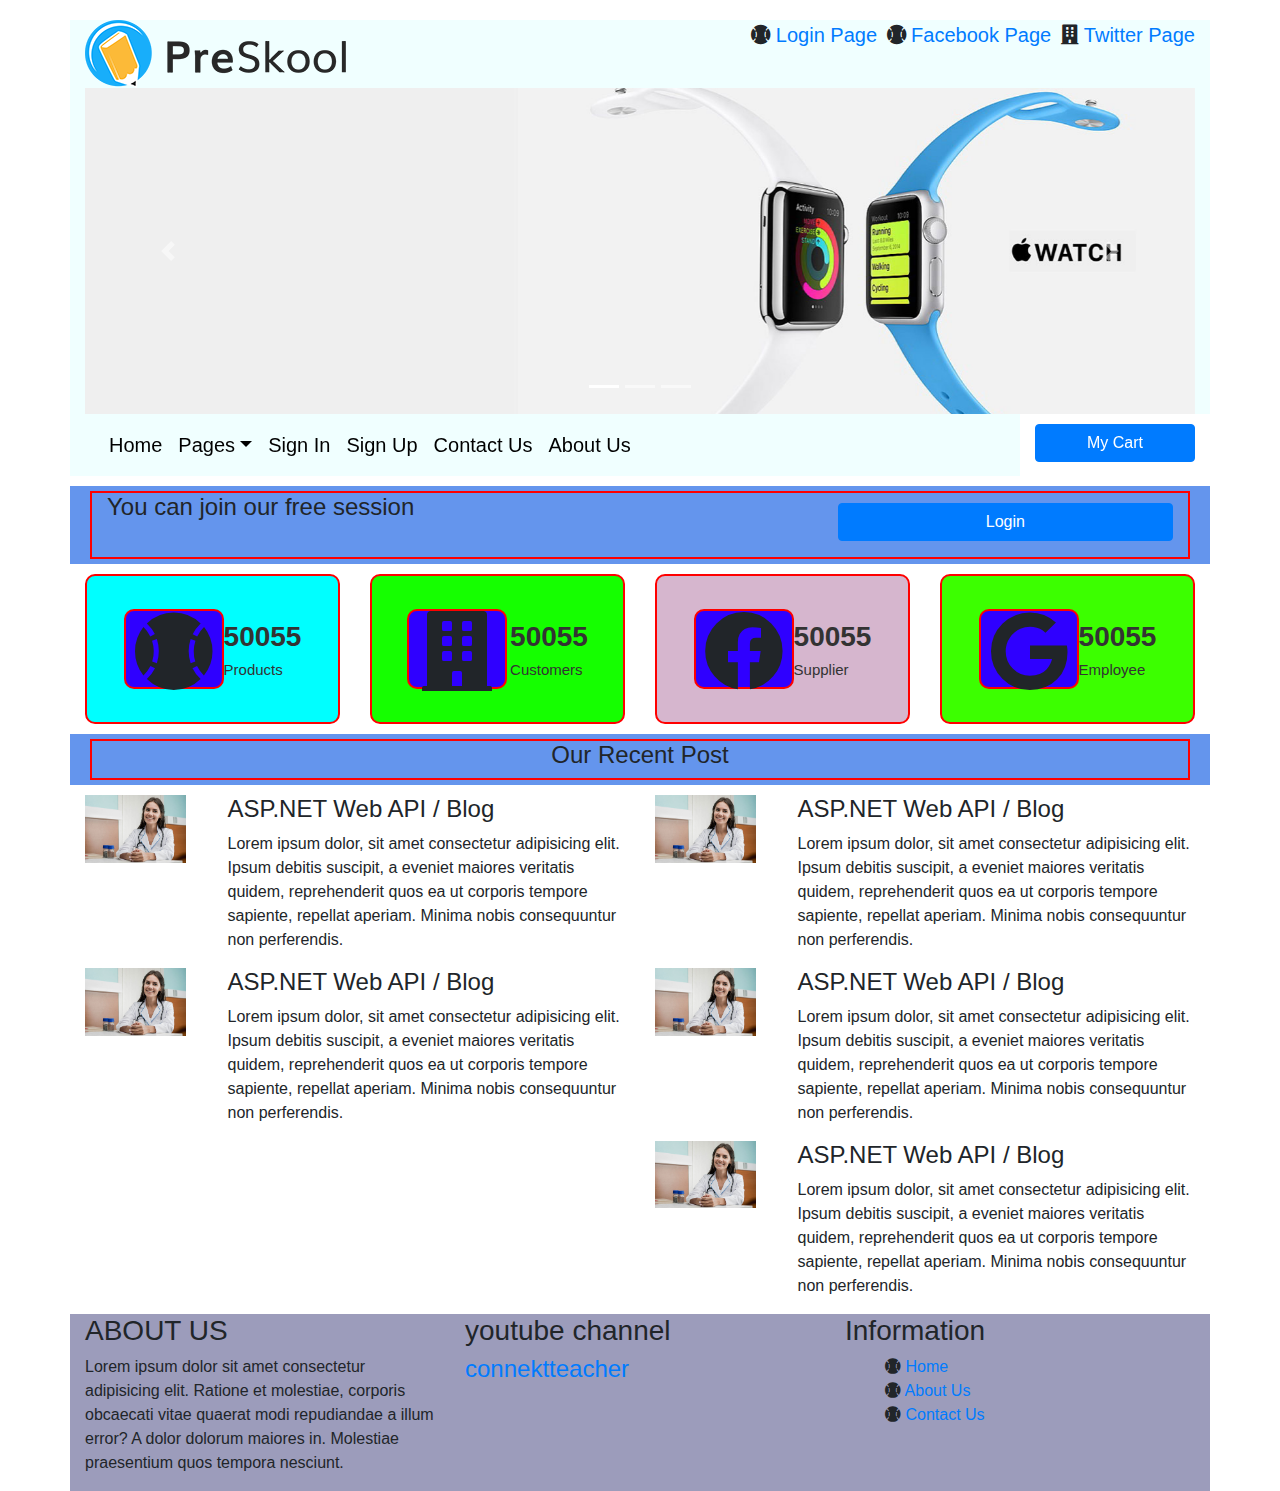
<file: index.html>
<!DOCTYPE html>
<html lang="en">
<head>
    <meta charset="UTF-8">
    <meta name="viewport" content="width=device-width, initial-scale=1.0">
    <title>Document</title>

    
    <link rel="stylesheet" href="assets/plugins/bootstrap/css/bootstrap.min.css">
    <link rel="stylesheet" href="assets/plugins/fontawesome/css/fontawesome.min.css">
    <link rel="stylesheet" href="assets/plugins/fontawesome/css/all.min.css">
   
</head>
<body>
    <!--Body Start-->
    <div class="container">

<!-- Modal -->
<div class="modal fade" id="loginModal" tabindex="-1" role="dialog" aria-labelledby="exampleModalLabel" aria-hidden="true">
  <div class="modal-dialog" role="document">
    <div class="modal-content">
      <div class="modal-header">
        <h5 class="modal-title" id="exampleModalLabel">Login Page</h5>
        <button type="button" class="close" data-dismiss="modal" aria-label="Close">
          <span aria-hidden="true">&times;</span>
        </button>
      </div>
      <div class="modal-body">
        <div style="height: 100%;">
          <p style="text-align: center; font-size:x-large; color: blue;">
              Login
          </p>
          <p style="text-align: center; font-size:x-large; color: rgb(255, 0, 34);">
           Message will be show here
          </p>
          <p>
              <form action="">
                 <div class="form-group">
                   <input class="form-control" type="text" placeholder="Type Email Here">
                 </div>
                 <div class="form-group">
                   <input class="form-control" type="password" placeholder="Type Password Here">
                 </div>
                 <div class="form-group">
                   <input class="btn btn-primary btn-block" type="button" value="Login">
                 </div>
              </form>
          </p>
          <div style="display: flex; align-items: center; justify-content: center;">
              
           <span style="text-align: center; font-size:x-large; color: rgb(255, 0, 34); margin-right: 5px;">Login with</span>
         
                  <a href="http://google.com" style="font-size: 30px; width: 40px; height: 40px;">
                   <i class="fab fa-facebook"></i>
                  </a>
                 <a href="http://google.com" style="font-size: 30px; width: 40px; height: 40px;">
                <i class="fab fa-google"></i>
               </a>
           </div>
           <span style="display:flex; justify-content: center; align-items:center; font-size:x-large; color: green;">
         
         <a href="signup.html">Sign Up</a>
         </span>
      </div>
      </div>
      <div class="modal-footer">
        <button type="button" class="btn btn-secondary" data-dismiss="modal">Close</button>
        <button type="button" class="btn btn-primary">Login</button>
      </div>
    </div>
  </div>
</div>
<!-- Modal -->

<!-- Modal -->
<div class="modal fade" id="cartModalCenter" tabindex="-1" role="dialog" aria-labelledby="exampleModalCenterTitle" aria-hidden="true">
  <div class="modal-dialog modal-dialog-centered" role="document">
    <div class="modal-content">
      <div class="modal-header">
        <h5 class="modal-title" id="exampleModalLongTitle">Modal title</h5>
        <button type="button" class="close" data-dismiss="modal" aria-label="Close">
          <span aria-hidden="true">&times;</span>
        </button>
      </div>
      <div class="modal-body">
        <div class="container">
          <div class="row">
              <div class="col-md-3">
                <img src="assets/img/doctors/doctor-01.jpg" alt="" width="20%">
              </div>
              <div class="col-md-6">
                  <p>1X STANDARD PRODUCT</p>
                  <p>LOREM IPSUM DOLOR</p>
              </div>
              <div class="col-md-3">
                 <p>$450.00</p>
              </div>
          </div>
          <div class="row">
             
              <div class="col-md-3">
                  <p>SUBTOTAL</p>
                 
              </div>
              <div class="col-md-6">
                
              </div>
              <div class="col-md-3">
                 <p style="float: right;">$450.00</p>
              </div>
          </div>
      </div>   
      </div>
      <div class="modal-footer">
        <button type="button" class="btn btn-secondary" data-dismiss="modal">Close</button>
        <button type="button" class="btn btn-primary">Save changes</button>
      </div>
    </div>
  </div>
</div>
      <!--Top Start-->
        <div class="row" style="background-color: azure; margin-top: 20px;">
           
            <!--Left-->
            <div class="col-md-4">
              <img src="assets/img/logo.png" alt="">
           </div>
            <!--Right-->
            <div class="col-md-8">
                <ul style="list-style: none; float: right;">
                  <li style="display: inline-block; font-size: 20px; margin-right: 5px;"> 
                    <i class="fas fa-baseball-ball"></i>
                   <a data-toggle="modal" data-target="#loginModal" href="#">Login Page</a>
                </li>
                    <li style="display: inline-block; font-size: 20px; margin-right: 5px;"> 
                        <i class="fas fa-baseball-ball"></i>
                       <a href="www.facebook.com">Facebook Page</a>
                    </li>
                    <li style="display: inline-block; font-size: 20px;"> 
                        <i class="fas fa-building"></i>
                        <a href="www.facebook.com">Twitter Page</a>
                     </li>
                </ul>
            </div>
        </div>
         <!--Top End-->

         <!--Header Start-->
         <div class="row" style="background-color: azure;">
            <div class="col-md-12">
                <div id="carouselExampleIndicators" class="carousel slide" data-ride="carousel">
                    <ol class="carousel-indicators">
                      <li data-target="#carouselExampleIndicators" data-slide-to="0" class="active"></li>
                      <li data-target="#carouselExampleIndicators" data-slide-to="1"></li>
                      <li data-target="#carouselExampleIndicators" data-slide-to="2"></li>
                    </ol>
                    <div class="carousel-inner">
                      <div class="carousel-item active">
                        <img class="d-block w-100" src="assets/img/slider/slide-1.jpg" alt="First slide">
                      </div>
                      <div class="carousel-item">
                        <img class="d-block w-100" src="assets/img/slider/slide-2.jpg" alt="Second slide">
                      </div>
                      <div class="carousel-item">
                        <img class="d-block w-100" src="assets/img/slider/slide-3.jpg" alt="Third slide">
                      </div>
                    </div>
                    <a class="carousel-control-prev" href="#carouselExampleIndicators" role="button" data-slide="prev">
                      <span class="carousel-control-prev-icon" aria-hidden="true"></span>
                      <span class="sr-only">Previous</span>
                    </a>
                    <a class="carousel-control-next" href="#carouselExampleIndicators" role="button" data-slide="next">
                      <span class="carousel-control-next-icon" aria-hidden="true"></span>
                      <span class="sr-only">Next</span>
                    </a>
                  </div>
            </div>
         </div>
           <!--Header Close-->
            <!--Menu Start-->
            <div class="row" style="margin-bottom:10px; ">

                <div class="col-md-10" style="background:azure">
                    <nav class="navbar navbar-expand-lg" >
                     
                        <ul class="navbar-nav" >
                            <li class="nav-item" >
                               <a class="nav-link" style="color: black; font-size: 20px;" href="Home.html">Home</a>
                            </li>
                            <li class="nav-item dropdown"  >
                               <a class="nav-link dropdown-toggle" data-toggle="dropdown" style="color: black; font-size: 20px;">Pages</a>
                                <div class="dropdown-menu">
                                    <a class="dropdown-item" style="color: black; font-size: 20px;" href="">Products</a>
                                    <a class="dropdown-item" style="color: black; font-size: 20px;" href="">Add To Cart</a>
                                    <a class="dropdown-item" style="color: black; font-size: 20px;" href="">Check Out</a>
                                </div>
                            </li>
                            <li class="nav-item" >
                               <a style="color: black; font-size: 20px;" class="nav-link" href="login.html">Sign In</a>
                            </li>
                            <li class="nav-item" >
                               <a style="color: black; font-size: 20px;" class="nav-link" href="signup.html">Sign Up</a>
                            </li>
                            <li class="nav-item"  >
                               <a style="color: black; font-size: 20px;" class="nav-link" href="contact.html">Contact Us</a>
                            </li>
                            <li class="nav-item"  >
                                <a style="color: black; font-size: 20px;" class="nav-link" href="about.html">About Us</a>
                             </li>
                        </ul>
                    </nav>
                
               </div>
                
               <div class="col-md-2">
                <input data-toggle="modal" data-target="#cartModalCenter" style="float: right; margin-top: 10px;" class="btn btn-primary btn-block" type="button" value="My Cart">
               </div>
             </div>
             <!--Menu Close-->
             <div class="row" style="background-color:cornflowerblue; margin-bottom: 10px;" >
               <div class="col-md-12">
                <div class="row" style="border: 2px solid red; margin-top: 5px; margin-left: 5px; margin-bottom: 5px; margin-right: 5px;">
                  <div class="col-md-8">
                      <h4>You can join our free session</h4>
                  </div>
                  <div class="col-md-4">
                    <div class="form-group">
                      <input style="margin-top: 10px;" class="btn btn-primary btn-block" type="button" value="Login">
                    </div>
                  </div>
                     </div>
                   </div>
             </div>
            
             <!--Content Start-->
              
              <div class="row" style="margin-top: 10px;">
                  <div class="col-xl-3 col-sm-6 col-12">
                      <div style="background-color: aqua; border-radius: 10px; border: 2px solid red; height: 150px; display: flex; justify-content: center; align-items: center;">
                        <div style="background-color: rgb(47, 0, 255); border-radius: 10px; border: 2px solid red; height: 80px; width: 100px; font-size: 80px;">
                         
                          <i style="display: flex; justify-content: center; align-items: center;" class="fas fa-baseball-ball"></i>
                        </div>

                        <div>

                          <h3 style="font-size: 28px;
                          font-weight: 600;
                          color: #333333;">50055</h3>

                          <h6 style="margin: 0px;
                          font-weight: 400;
                          font-size: 15px;
                          color: #333333;">Products</h6>
                       </div>

                      </div>
                  </div>
                  <div class="col-xl-3 col-sm-6 col-12">
                    <div style="background-color: rgb(21, 255, 0); border-radius: 10px; border: 2px solid red; height: 150px; display: flex; justify-content: center; align-items: center;">
                      
                      <div style="background-color: rgb(47, 0, 255); border-radius: 10px; border: 2px solid red; height: 80px; width: 100px; font-size: 80px; margin-right: 3px;">
                       
                        <i style="display: flex; justify-content: center; align-items: center;" class="fas fa-building"></i>
                      </div>

                      <div>
                        <h3 style="font-size: 28px;
                        font-weight: 600;
                        color: #333333;">50055</h3>
                        <h6 style="margin: 0px;
                        font-weight: 400;
                        font-size: 15px;
                        color: #333333;">Customers</h6>
                     </div>

                    </div>
                </div>
                <div class="col-xl-3 col-sm-6 col-12">
                  <div style="background-color: rgb(214, 182, 206); border-radius: 10px; border: 2px solid red; height: 150px; display: flex; justify-content: center; align-items: center;">
                    <div style="background-color: rgb(47, 0, 255); border-radius: 10px; border: 2px solid red; height: 80px; width: 100px; font-size: 80px;">
                     
                      <i style="display: flex; justify-content: center; align-items: center;" class="fab fa-facebook"></i>
                    </div>
                    <div>
                      <h3 style="font-size: 28px;
                      font-weight: 600;
                      color: #333333;">50055</h3>
                      <h6 style="margin: 0px;
                      font-weight: 400;
                      font-size: 15px;
                      color: #333333;">Supplier</h6>
                   </div>
                  </div>
              </div>
              <div class="col-xl-3 col-sm-6 col-12">
                <div style="background-color: rgb(60, 255, 0); border-radius: 10px; border: 2px solid red; height: 150px; display: flex; justify-content: center; align-items: center;">
                  <div style="background-color: rgb(47, 0, 255); border-radius: 10px; border: 2px solid red; height: 80px; width: 100px; font-size: 80px;">
                   
                    <i style="display: flex; justify-content: center; align-items: center;" class="fab fa-google"></i>
                  </div>
                  <div>
                    <h3 style="font-size: 28px;
                    font-weight: 600;
                    color: #333333;">50055</h3>
                    <h6 style="margin: 0px;
                    font-weight: 400;
                    font-size: 15px;
                    color: #333333;">Employee</h6>
                 </div>
                </div>
            </div>

              </div>
                
              <div class="row" style="background-color:cornflowerblue; margin-bottom: 10px; margin-top: 10px;" >
                <div class="col-md-12">
                 <div class="row" style="border: 2px solid red; margin-top: 5px; margin-left: 5px; margin-bottom: 5px; margin-right: 5px;">
                   <div class="col-md-12" style="display: flex; justify-content: center; align-items: center;">
                       <h4>Our Recent Post</h4>
                   </div>
                   
                      </div>
                    </div>
              </div>
             
           <div class="row" style="margin-top: 10px;">
              <div class="col-md-6">

                <div class="row">
                  <div class="col-md-3">
                    <img src="assets/img/doctors/doctor-01.jpg" alt="" width="90%">
                  </div>
                  <div class="col-md-9">
                     <h4>ASP.NET Web API / Blog</h4>
                     <p>Lorem ipsum dolor, sit amet consectetur adipisicing elit. Ipsum debitis suscipit, a eveniet maiores veritatis quidem, reprehenderit quos ea ut corporis tempore sapiente, repellat aperiam. Minima nobis consequuntur non perferendis.</p>
                  </div>
    
               </div>

               <div class="row">
                <div class="col-md-3">
                  <img src="assets/img/doctors/doctor-01.jpg" alt="" width="90%">
                </div>
                <div class="col-md-9">
                   <h4>ASP.NET Web API / Blog</h4>
                   <p>Lorem ipsum dolor, sit amet consectetur adipisicing elit. Ipsum debitis suscipit, a eveniet maiores veritatis quidem, reprehenderit quos ea ut corporis tempore sapiente, repellat aperiam. Minima nobis consequuntur non perferendis.</p>
                </div>
  
             </div>

              </div>
                <div class="col-md-6">
                 <div class="row">
              <div class="col-md-3">
                <img src="assets/img/doctors/doctor-01.jpg" alt="" width="90%">
              </div>
              <div class="col-md-9">
                 <h4>ASP.NET Web API / Blog</h4>
                 <p>Lorem ipsum dolor, sit amet consectetur adipisicing elit. Ipsum debitis suscipit, a eveniet maiores veritatis quidem, reprehenderit quos ea ut corporis tempore sapiente, repellat aperiam. Minima nobis consequuntur non perferendis.</p>
              </div>

           </div>

           <div class="row">
            <div class="col-md-3">
              <img src="assets/img/doctors/doctor-01.jpg" alt="" width="90%">
            </div>
            <div class="col-md-9">
               <h4>ASP.NET Web API / Blog</h4>
               <p>Lorem ipsum dolor, sit amet consectetur adipisicing elit. Ipsum debitis suscipit, a eveniet maiores veritatis quidem, reprehenderit quos ea ut corporis tempore sapiente, repellat aperiam. Minima nobis consequuntur non perferendis.</p>
            </div>

         </div>
         <div class="row">
          <div class="col-md-3">
            <img src="assets/img/doctors/doctor-01.jpg" alt="" width="90%">
          </div>
          <div class="col-md-9">
             <h4>ASP.NET Web API / Blog</h4>
             <p>Lorem ipsum dolor, sit amet consectetur adipisicing elit. Ipsum debitis suscipit, a eveniet maiores veritatis quidem, reprehenderit quos ea ut corporis tempore sapiente, repellat aperiam. Minima nobis consequuntur non perferendis.</p>
          </div>

       </div>
              </div>
           </div>  
      <!--Footer-->
     <div class="row" style="background-color: rgb(156, 156, 187);">
      <div class="col-md-4">
        
         <h3>ABOUT US</h3>
        
         <p>Lorem ipsum dolor sit amet consectetur adipisicing elit. Ratione et molestiae, corporis obcaecati vitae quaerat modi repudiandae a illum error? A dolor dolorum maiores in. Molestiae praesentium quos tempora nesciunt.</p>
      </div>
      <div class="col-md-4">
        <h3>youtube channel</h3>
        <h4><a href="www.youtube.com">connektteacher</a></h4>
      </div>
      <div class="col-md-4">
        <h3>Information</h3>
        <ul style="list-style: disc;">
          <li style="display: block;">
            <i class="fas fa-baseball-ball"></i>
            <a href="home.html">Home</a>
          </li> 
          <li style="display: block;">
            <i class="fas fa-baseball-ball"></i>
            <a href="home.html">About Us</a>
          </li>
            <li style="display: block;">
              <i class="fas fa-baseball-ball"></i>
            <a href="home.html">Contact Us</a>
          </li>
        </ul>
      </div>
     </div>
   <!--Footer Close-->
              <!--Content Close-->

    </div>
    <!--Body End-->

    <script src="assets/js/jquery-3.6.0.min.js"></script>  
    <script src="assets/plugins/bootstrap/js/bootstrap.min.js"></script>
</body>
</html>
</file>
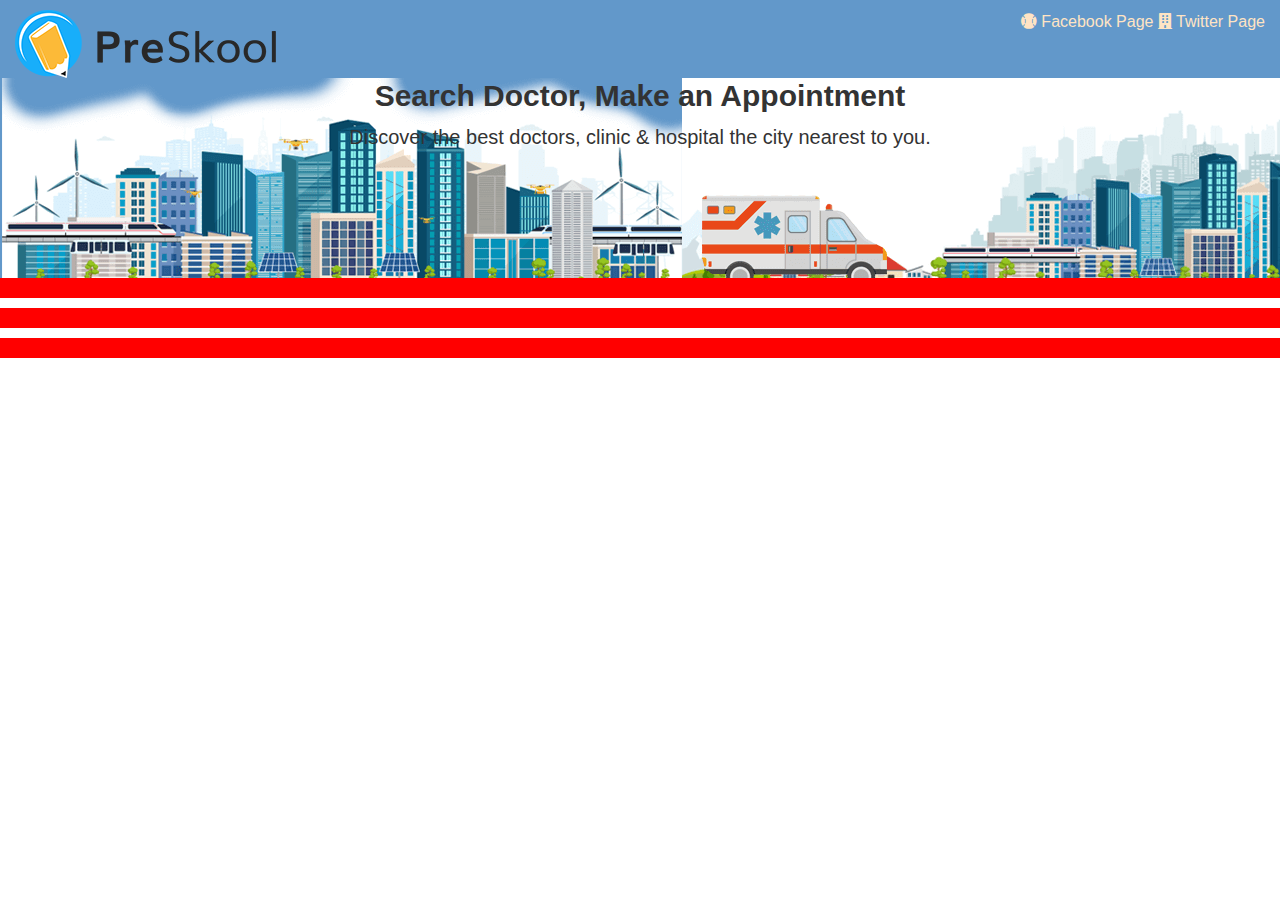
<file: 1-Home.html>
<!DOCTYPE html>
<html lang="en">
   
   <head>
      <meta charset="utf-8">
      <meta name="viewport" content="width=device-width, initial-scale=1.0, user-scalable=0">
      <title>Preskool1 - Dashboard</title>
      <link rel="shortcut icon" href="assets/img/favicon.png">
      <link rel="stylesheet" href="assets/plugins/bootstrap/css/bootstrap.min.css">
      <link rel="stylesheet" href="assets/plugins/fontawesome/css/fontawesome.min.css">
      <link rel="stylesheet" href="assets/plugins/fontawesome/css/all.min.css">
    
   </head>
   <body>
       <div class="container-fluid">
            
               <!--Top-->
             <div class="row" style="padding-top: 10px; background-color: #6298CA;">
               <!--left-->
              <div class="col-md-4">
                 <img src="assets/img/logo.png" alt="">
              </div>

               <!--right-->
               <div class="col-md-8" >

                  <ul style="float: right; list-style: none;">
                     <li style="display: inline-block; ">
                        <a href="https://www.facebook.com/Connektteacher/">
                        <i style="color: bisque;" class="fas fa-baseball-ball"></i>
                         <span style="color: bisque;">Facebook Page</span>
                        </a>
                     </li>
                     <li style="display: inline-block; color: antiquewhite;">
                        <a href="https://www.facebook.com/Connektteacher/">
                        <i style="color: bisque;" class="fas fa-building"></i>
                         <span style="color: bisque;">Twitter Page</span>
                        </a>
                     </li>
                  </ul>
               </div>
           </div>
          <!--End Top-->
                  <!--Header Top-->
               <div class="row" style="height: 200px; background: #6298CA; 
                                   background-image: url(assets/img/search-bg.png); background-repeat: no-repeat;
                  ">
                     <div class="col-md-12" >
                       
                        
                           <h1 style="display: flex; justify-content: center; align-items: center; font-size: 30px;font-weight: 600;color: #333;">
                              Search Doctor, Make an Appointment</h1>
                           <p style="display: flex; justify-content: center; align-items: center; font-size: 20px;color: rgb(51, 51, 51);">
                              Discover the best doctors, clinic & hospital the city nearest to you.</p>
                       
                       
                     </div>
               </div>

                <!--Menu-->
                <div class="row" style="margin-bottom:10px;">

                  <div class="col-md-12" style="background: #6298CA; border: 10px solid red;">
                  
                 </div>
                  
               </div>
               
                <!--content-->
               <div class="row" style="margin-bottom:10px;">

                  <div class="col-md-12" style="background: #6298CA; border: 10px solid red;">
                  
                 </div>
                  
               </div>
               
               <!--footer-->
               <div class="row" style="margin-bottom:10px;">

                  <div class="col-md-12" style="background: #6298CA; border: 10px solid red;">
                  
                 </div>
                  
               </div>
             
            </div>
            
      <script src="assets/js/jquery-3.6.0.min.js"></script>
      <script src="assets/js/popper.min.js"></script>
      <script src="assets/plugins/bootstrap/js/bootstrap.min.js"></script>
      <script src="assets/plugins/slimscroll/jquery.slimscroll.min.js"></script>
      <script src="assets/plugins/apexchart/apexcharts.min.js"></script>
      <script src="assets/plugins/apexchart/chart-data.js"></script>
      <script src="assets/js/script.js"></script>
   </body>
   
</html>
</file>
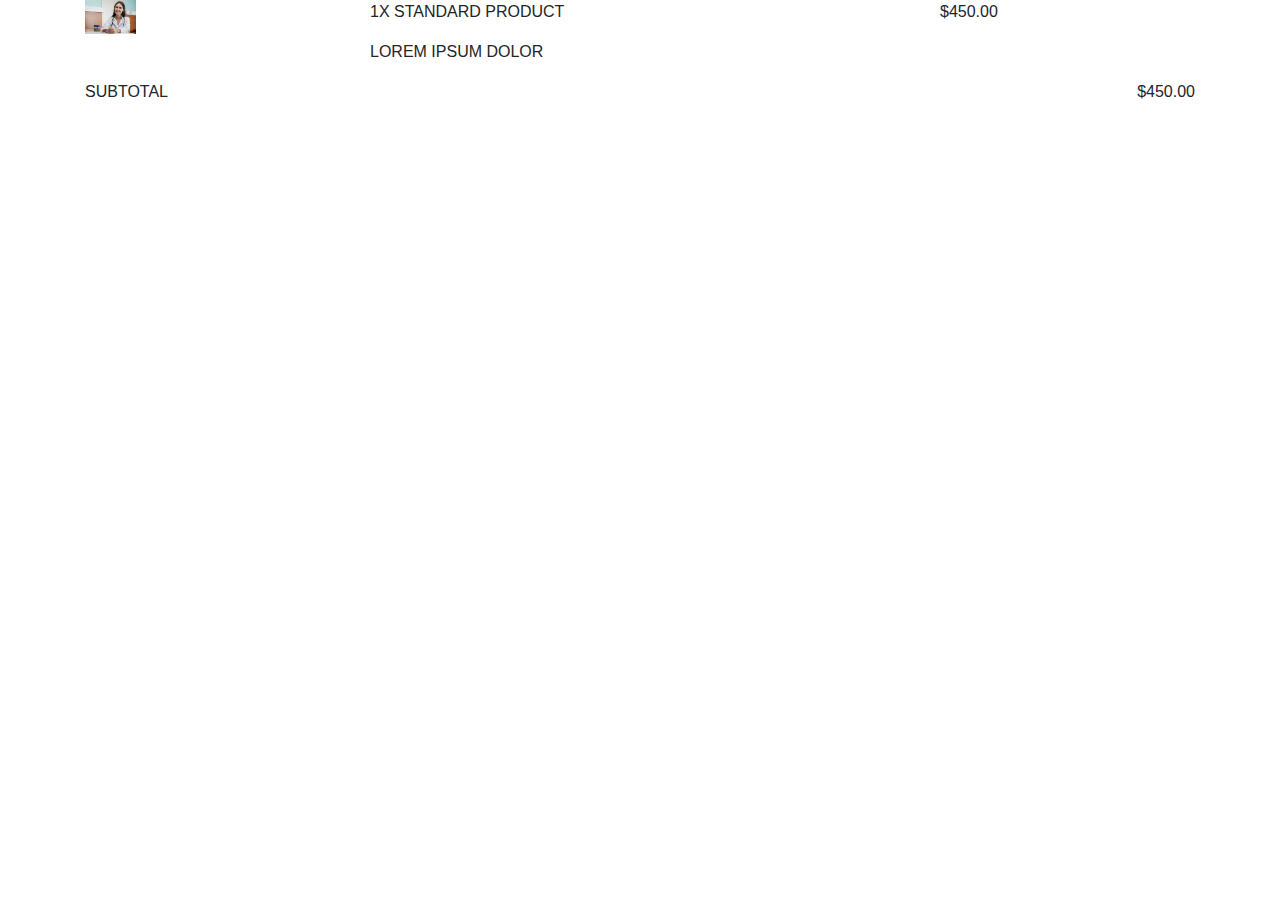
<file: cart.html>
<!DOCTYPE html>
<html lang="en">
<head>
    <meta charset="UTF-8">
    <meta name="viewport" content="width=device-width, initial-scale=1.0">
    <title>Document</title>

    <link rel="stylesheet" href="assets/plugins/bootstrap/css/bootstrap.min.css">
    <link rel="stylesheet" href="assets/plugins/fontawesome/css/fontawesome.min.css">
    <link rel="stylesheet" href="assets/plugins/fontawesome/css/all.min.css">
</head>
<body>
    <div class="container">
        <div class="row">
            <div class="col-md-3">
              <img src="assets/img/doctors/doctor-01.jpg" alt="" width="20%">
            </div>
            <div class="col-md-6">
                <p>1X STANDARD PRODUCT</p>
                <p>LOREM IPSUM DOLOR</p>
            </div>
            <div class="col-md-3">
               <p>$450.00</p>
            </div>
        </div>
        <div class="row">
           
            <div class="col-md-3">
                <p>SUBTOTAL</p>
               
            </div>
            <div class="col-md-6">
              
            </div>
            <div class="col-md-3">
               <p style="float: right;">$450.00</p>
            </div>
        </div>
    </div>        

    
</body>
</html>
</file>
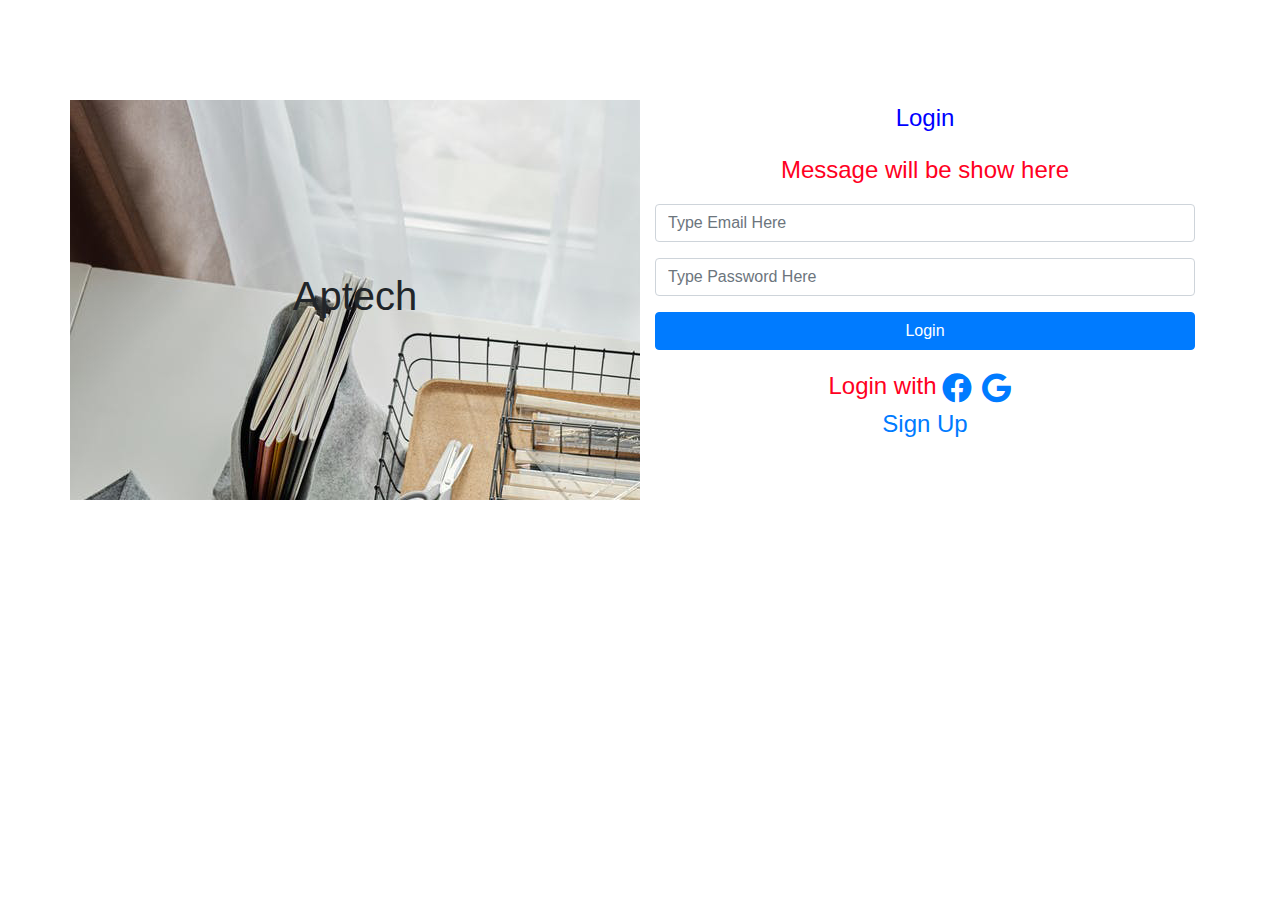
<file: contact.html>
<!DOCTYPE html>
<html lang="en">
<head>
    <meta charset="UTF-8">
    <meta name="viewport" content="width=device-width, initial-scale=1.0">
    <title>it sourse</title>

    <link rel="stylesheet" href="assets/plugins/bootstrap/css/bootstrap.min.css">
    <link rel="stylesheet" href="assets/plugins/fontawesome/css/fontawesome.min.css">
    <link rel="stylesheet" href="assets/plugins/fontawesome/css/all.min.css">
</head>
<body>
    
    <div class="container">
        <div class="row" style="margin-top: 100px; height: 70%;">

           <div class="col-md-6" style="
            height: 400px;
           background-color: aqua;
           background-image: url(assets/img/login.jpg);
           padding: 10px;
           display: flex; align-items: center; justify-content: center;
           ">
                <h1>Aptech</h1>
           </div>
           <div class="col-md-6" style="height: 100%;">
               <p style="text-align: center; font-size:x-large; color: blue;">
                   Login
               </p>
               <p style="text-align: center; font-size:x-large; color: rgb(255, 0, 34);">
                Message will be show here
               </p>
               <p>
                   <form action="">
                      <div class="form-group">
                        <input class="form-control" type="text" placeholder="Type Email Here">
                      </div>
                      <div class="form-group">
                        <input class="form-control" type="password" placeholder="Type Password Here">
                      </div>
                      <div class="form-group">
                        <input class="btn btn-primary btn-block" type="button" value="Login">
                      </div>
                   </form>
               </p>
               <div style="display: flex; align-items: center; justify-content: center;">
                   
                <span style="text-align: center; font-size:x-large; color: rgb(255, 0, 34); margin-right: 5px;">Login with</span>
              
                       <a href="http://google.com" style="font-size: 30px; width: 40px; height: 40px;">
                        <i class="fab fa-facebook"></i>
                       </a>
                      <a href="http://google.com" style="font-size: 30px; width: 40px; height: 40px;">
                     <i class="fab fa-google"></i>
                    </a>
                </div>
                <span style="display:flex; justify-content: center; align-items:center; font-size:x-large; color: green;">
              
              <a href="signup.html">Sign Up</a>
              </span>
           </div>
        </div>
    </div>
</body>
</html>
</file>
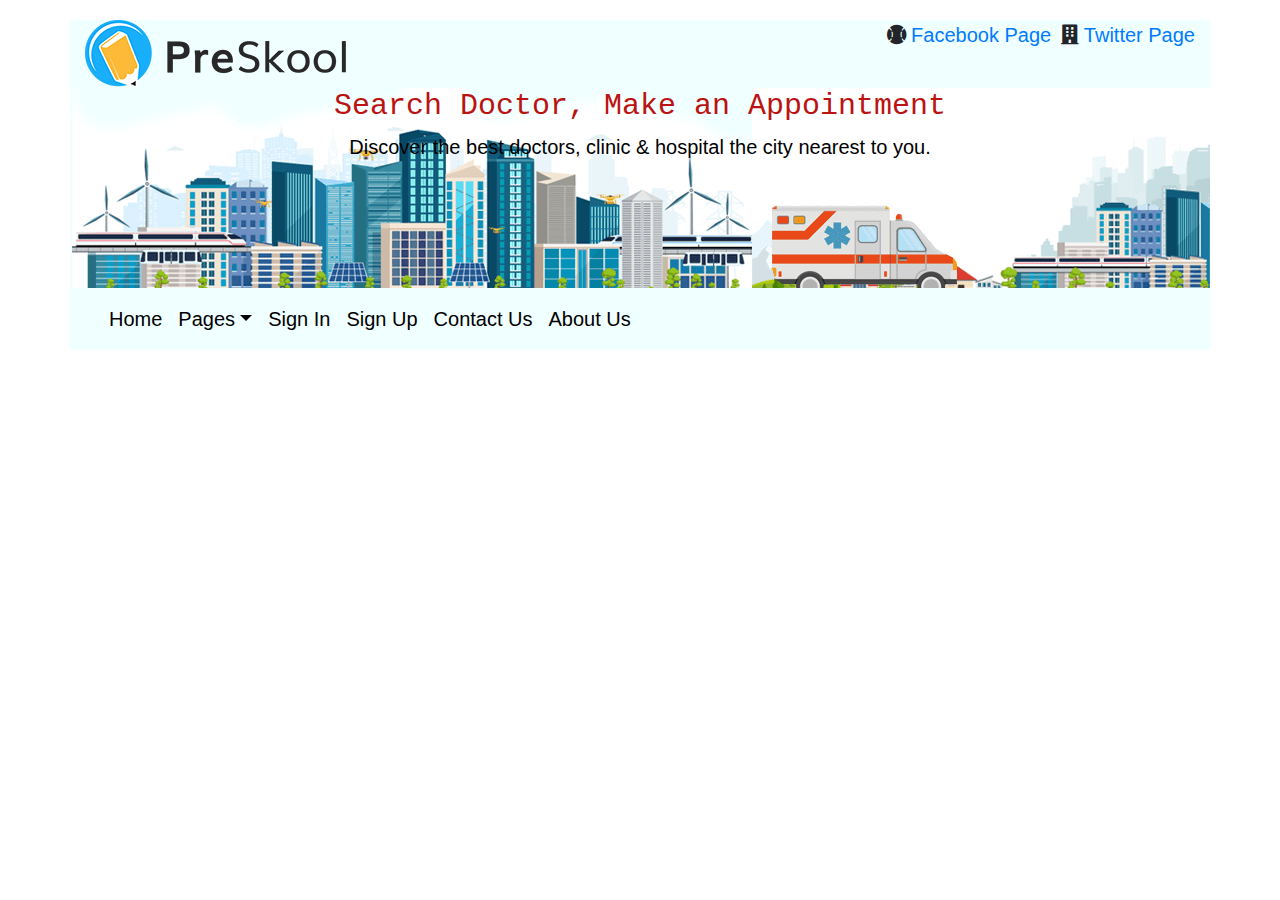
<file: Home.html>
<!DOCTYPE html>
<html lang="en">
<head>
    <meta charset="UTF-8">
    <meta name="viewport" content="width=device-width, initial-scale=1.0">
    <title>Document</title>

    
    <link rel="stylesheet" href="assets/plugins/bootstrap/css/bootstrap.min.css">
    <link rel="stylesheet" href="assets/plugins/fontawesome/css/fontawesome.min.css">
    <link rel="stylesheet" href="assets/plugins/fontawesome/css/all.min.css">
   
</head>
<body>
    <!--Body Start-->
    <div class="container">
        <!--Top Start-->
        <div class="row" style="background-color: azure; margin-top: 20px;">
           
            <!--Left-->
            <div class="col-md-4">
              <img src="assets/img/logo.png" alt="">
           </div>
            <!--Right-->
            <div class="col-md-8">
                <ul style="list-style: none; float: right;">
                    <li style="display: inline-block; font-size: 20px; margin-right: 5px;"> 
                        <i class="fas fa-baseball-ball"></i>
                       <a href="www.facebook.com">Facebook Page</a>
                    </li>
                    <li style="display: inline-block; font-size: 20px;"> 
                        <i class="fas fa-building"></i>
                        <a href="www.facebook.com">Twitter Page</a>
                     </li>
                </ul>
            </div>
        </div>
         <!--Top End-->

         <!--Header Start-->
         <div class="row" style="background-color: azure; height: 200px; background-image: url(assets/img/search-bg.png); background-repeat: no-repeat;">
            <div class="col-md-12">

                 <h1 style="display: flex; justify-content: center; align-items: center; font-family: 'Courier New', Courier, monospace; font-size: 30px; font-weight: 600px; color: rgb(187, 18, 18);">Search Doctor, Make an Appointment</h1>

                 <p style="display: flex; justify-content: center; align-items: center; font-family:Arial, Helvetica, sans-serif; font-size: 20px; font-weight: 1200px;  color:black;">Discover the best doctors, clinic & hospital the city nearest to you.<p>

            </div>
         </div>
           <!--Header Close-->
            <!--Menu Start-->
            <div class="row" style="margin-bottom:10px;">

                <div class="col-md-12" style="background:azure">
                    <nav class="navbar navbar-expand-lg" >
                     
                        <ul class="navbar-nav" >
                            <li class="nav-item" >
                               <a class="nav-link" style="color: black; font-size: 20px;" href="Home.html">Home</a>
                            </li>
                            <li class="nav-item dropdown"  >
                               <a class="nav-link dropdown-toggle" data-toggle="dropdown" style="color: black; font-size: 20px;">Pages</a>
                                <div class="dropdown-menu">
                                    <a class="dropdown-item" style="color: black; font-size: 20px;" href="">Products</a>
                                    <a class="dropdown-item" style="color: black; font-size: 20px;" href="">Add To Cart</a>
                                    <a class="dropdown-item" style="color: black; font-size: 20px;" href="">Check Out</a>
                                </div>
                            </li>
                            <li class="nav-item" >
                               <a style="color: black; font-size: 20px;" class="nav-link" href="login.html">Sign In</a>
                            </li>
                            <li class="nav-item" >
                               <a style="color: black; font-size: 20px;" class="nav-link" href="signup.html">Sign Up</a>
                            </li>
                            <li class="nav-item"  >
                               <a style="color: black; font-size: 20px;" class="nav-link" href="contact.html">Contact Us</a>
                            </li>
                            <li class="nav-item"  >
                                <a style="color: black; font-size: 20px;" class="nav-link" href="about.html">About Us</a>
                             </li>
                        </ul>
                    </nav>
                
               </div>
                
             </div>
             <!--Menu Close-->
             
             

    </div>
    <!--Body End-->

    <script src="assets/js/jquery-3.6.0.min.js"></script>  
    <script src="assets/plugins/bootstrap/js/bootstrap.min.js"></script>
</body>
</html>
</file>
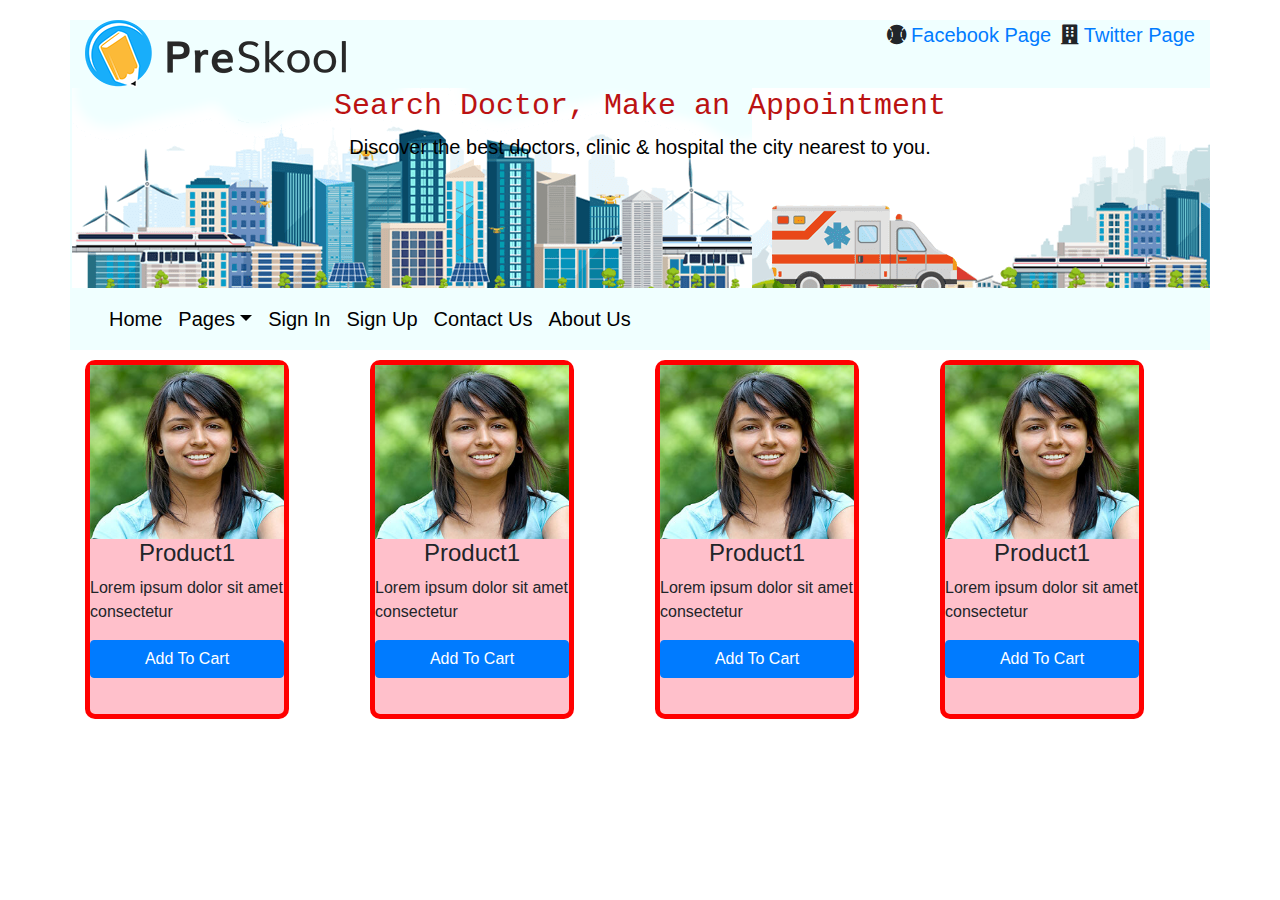
<file: Home2.html>
<!DOCTYPE html>
<html lang="en">
<head>
    <meta charset="UTF-8">
    <meta name="viewport" content="width=device-width, initial-scale=1.0">
    <title>Document</title>

    
    <link rel="stylesheet" href="assets/plugins/bootstrap/css/bootstrap.min.css">
    <link rel="stylesheet" href="assets/plugins/fontawesome/css/fontawesome.min.css">
    <link rel="stylesheet" href="assets/plugins/fontawesome/css/all.min.css">
   
</head>
<body>
    <!--Body Start-->
    <div class="container">
        <!--Top Start-->
        <div class="row" style="background-color: azure; margin-top: 20px;">
           
            <!--Left-->
            <div class="col-md-4">
              <img src="assets/img/logo.png" alt="">
           </div>
            <!--Right-->
            <div class="col-md-8">
                <ul style="list-style: none; float: right;">
                    <li style="display: inline-block; font-size: 20px; margin-right: 5px;"> 
                        <i class="fas fa-baseball-ball"></i>
                       <a href="www.facebook.com">Facebook Page</a>
                    </li>
                    <li style="display: inline-block; font-size: 20px;"> 
                        <i class="fas fa-building"></i>
                        <a href="www.facebook.com">Twitter Page</a>
                     </li>
                </ul>
            </div>
        </div>
         <!--Top End-->

         <!--Header Start-->
         <div class="row" style="background-color: azure; height: 200px; background-image: url(assets/img/search-bg.png); background-repeat: no-repeat;">
            <div class="col-md-12">

                 <h1 style="display: flex; justify-content: center; align-items: center; font-family: 'Courier New', Courier, monospace; font-size: 30px; font-weight: 600px; color: rgb(187, 18, 18);">Search Doctor, Make an Appointment</h1>

                 <p style="display: flex; justify-content: center; align-items: center; font-family:Arial, Helvetica, sans-serif; font-size: 20px; font-weight: 1200px;  color:black;">Discover the best doctors, clinic & hospital the city nearest to you.<p>

            </div>
         </div>
           <!--Header Close-->
            <!--Menu Start-->
            <div class="row" style="margin-bottom:10px;">

                <div class="col-md-12" style="background:azure">
                    <nav class="navbar navbar-expand-lg" >
                     
                        <ul class="navbar-nav" >
                            <li class="nav-item" >
                               <a class="nav-link" style="color: black; font-size: 20px;" href="Home.html">Home</a>
                            </li>
                            <li class="nav-item dropdown"  >
                               <a class="nav-link dropdown-toggle" data-toggle="dropdown" style="color: black; font-size: 20px;">Pages</a>
                                <div class="dropdown-menu">
                                    <a class="dropdown-item" style="color: black; font-size: 20px;" href="">Products</a>
                                    <a class="dropdown-item" style="color: black; font-size: 20px;" href="">Add To Cart</a>
                                    <a class="dropdown-item" style="color: black; font-size: 20px;" href="">Check Out</a>
                                </div>
                            </li>
                            <li class="nav-item" >
                               <a style="color: black; font-size: 20px;" class="nav-link" href="login.html">Sign In</a>
                            </li>
                            <li class="nav-item" >
                               <a style="color: black; font-size: 20px;" class="nav-link" href="signup.html">Sign Up</a>
                            </li>
                            <li class="nav-item"  >
                               <a style="color: black; font-size: 20px;" class="nav-link" href="contact.html">Contact Us</a>
                            </li>
                            <li class="nav-item"  >
                                <a style="color: black; font-size: 20px;" class="nav-link" href="about.html">About Us</a>
                             </li>
                        </ul>
                    </nav>
                
               </div>
                
             </div>
             <!--Menu Close-->
             
             <!--Content Start-->
               <div class="row">
                    <div class="col-md-3" >
                        <div style="background-color: pink; width: 80%; height: 100%; border: 5px solid red; border-radius: 10px; ">
                           
                           <img src="assets/img/patients/patient1.jpg" alt="" style="width: 100%; height: 50%; 
                           display: flex; justify-content: center; align-items: center;">

                           <h4 style="display: flex; justify-content: center; align-items: center;">Product1</h4>

                           <p>Lorem ipsum dolor sit amet consectetur</p>
                           
                           <div class="form-group">
                            <input class="btn btn-primary btn-block" type="button" value="Add To Cart">
                          </div>

                        </div>
                    </div>
                    <div class="col-md-3" >
                        <div style="background-color: pink; width: 80%; height: 100%; border: 5px solid red; border-radius: 10px; ">
                           
                           <img src="assets/img/patients/patient1.jpg" alt="" style="width: 100%; height: 50%; display: flex; justify-content: center; align-items: center;">
                           <h4 style="display: flex; justify-content: center; align-items: center;">Product1</h4>
                           <p>Lorem ipsum dolor sit amet consectetur</p>
                           <div class="form-group">
                            <input class="btn btn-primary btn-block" type="button" value="Add To Cart">
                          </div>

                        </div>
                    </div>
                    <div class="col-md-3" >
                        <div style="background-color: pink; width: 80%; height: 100%; border: 5px solid red; border-radius: 10px; ">
                           
                           <img src="assets/img/patients/patient1.jpg" alt="" style="width: 100%; height: 50%; display: flex; justify-content: center; align-items: center;">
                           <h4 style="display: flex; justify-content: center; align-items: center;">Product1</h4>
                           <p>Lorem ipsum dolor sit amet consectetur</p>
                           <div class="form-group">
                            <input class="btn btn-primary btn-block" type="button" value="Add To Cart">
                          </div>

                        </div>
                    </div>
                    <div class="col-md-3" >
                        <div style="background-color: pink; width: 80%; height: 100%; border: 5px solid red; border-radius: 10px; ">
                           
                           <img src="assets/img/patients/patient1.jpg" alt="" style="width: 100%; height: 50%; display: flex; justify-content: center; align-items: center;">
                           <h4 style="display: flex; justify-content: center; align-items: center;">Product1</h4>
                           <p>Lorem ipsum dolor sit amet consectetur</p>
                           <div class="form-group">
                            <input class="btn btn-primary btn-block" type="button" value="Add To Cart">
                          </div>

                        </div>
                    </div>
                  
               </div>
              <!--Content Close-->

    </div>
    <!--Body End-->

    <script src="assets/js/jquery-3.6.0.min.js"></script>  
    <script src="assets/plugins/bootstrap/js/bootstrap.min.js"></script>
</body>
</html>
</file>
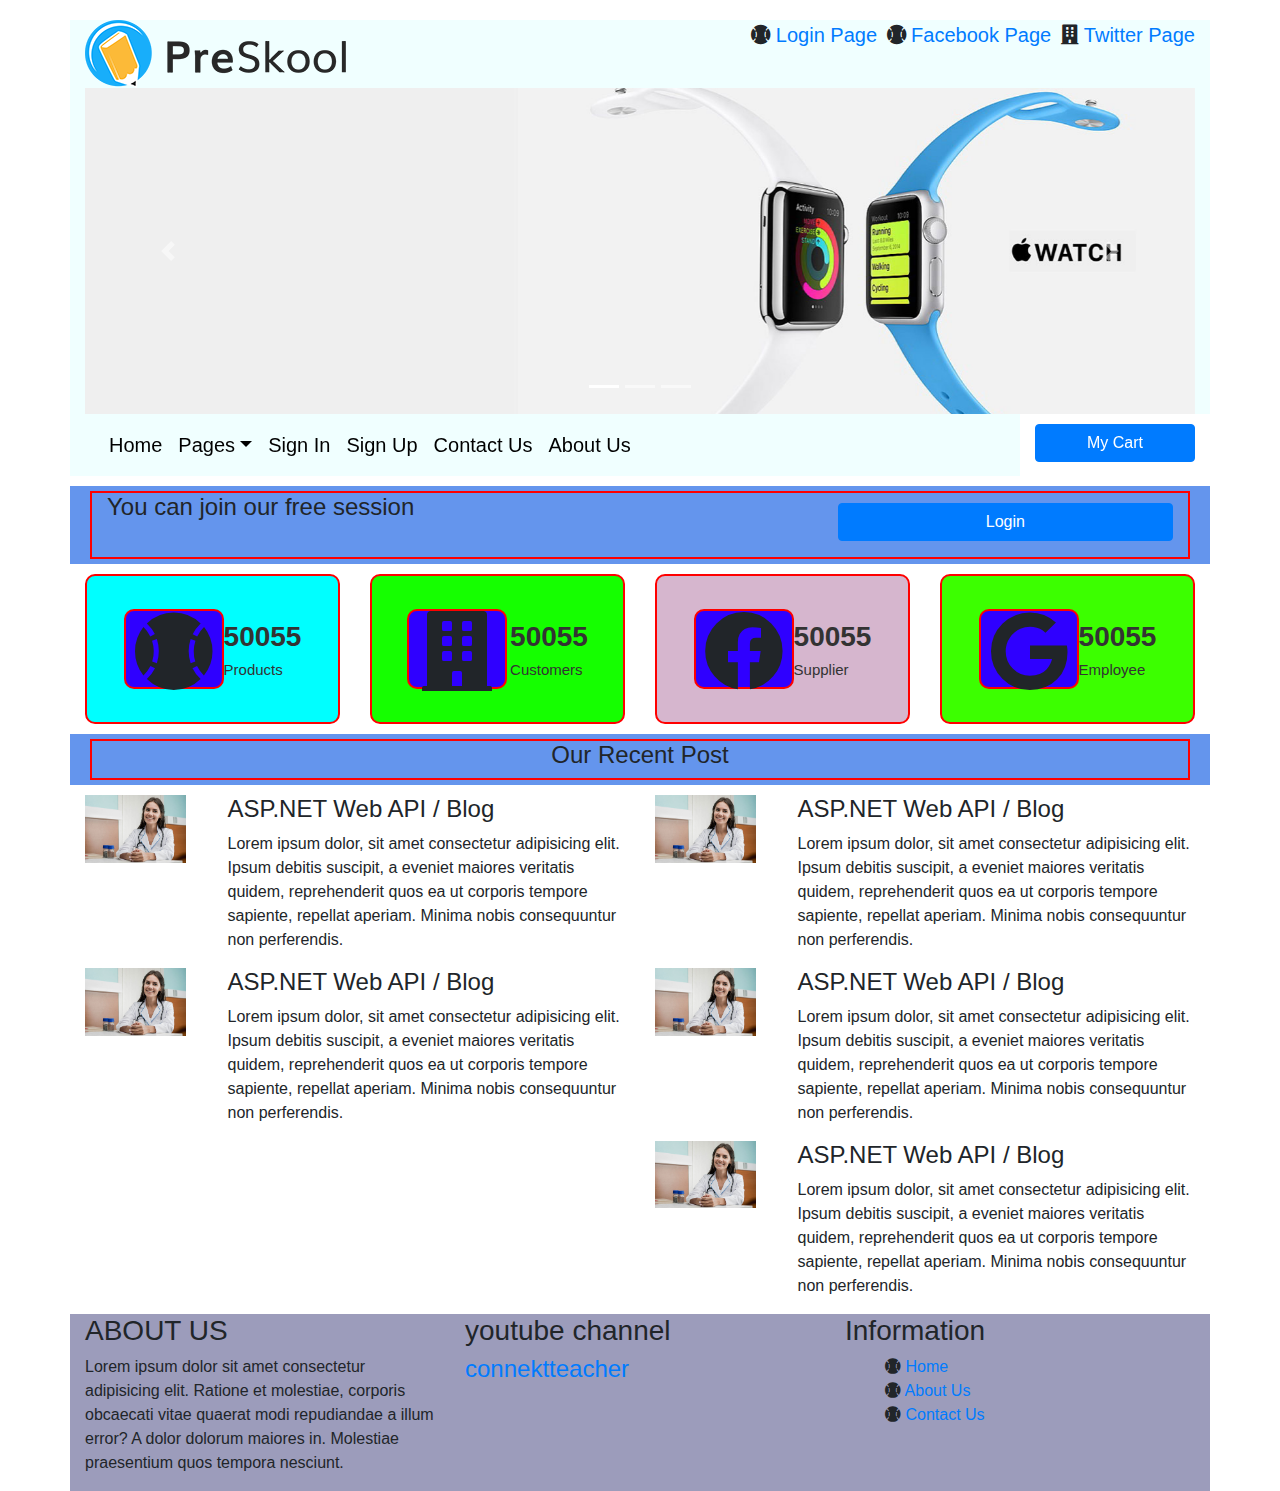
<file: Home3.html>
<!DOCTYPE html>
<html lang="en">
<head>
    <meta charset="UTF-8">
    <meta name="viewport" content="width=device-width, initial-scale=1.0">
    <title>Document</title>

    
    <link rel="stylesheet" href="assets/plugins/bootstrap/css/bootstrap.min.css">
    <link rel="stylesheet" href="assets/plugins/fontawesome/css/fontawesome.min.css">
    <link rel="stylesheet" href="assets/plugins/fontawesome/css/all.min.css">
   
</head>
<body>
    <!--Body Start-->
    <div class="container">

<!-- Modal -->
<div class="modal fade" id="loginModal" tabindex="-1" role="dialog" aria-labelledby="exampleModalLabel" aria-hidden="true">
  <div class="modal-dialog" role="document">
    <div class="modal-content">
      <div class="modal-header">
        <h5 class="modal-title" id="exampleModalLabel">Login Page</h5>
        <button type="button" class="close" data-dismiss="modal" aria-label="Close">
          <span aria-hidden="true">&times;</span>
        </button>
      </div>
      <div class="modal-body">
        <div style="height: 100%;">
          <p style="text-align: center; font-size:x-large; color: blue;">
              Login
          </p>
          <p style="text-align: center; font-size:x-large; color: rgb(255, 0, 34);">
           Message will be show here
          </p>
          <p>
              <form action="">
                 <div class="form-group">
                   <input class="form-control" type="text" placeholder="Type Email Here">
                 </div>
                 <div class="form-group">
                   <input class="form-control" type="password" placeholder="Type Password Here">
                 </div>
                 <div class="form-group">
                   <input class="btn btn-primary btn-block" type="button" value="Login">
                 </div>
              </form>
          </p>
          <div style="display: flex; align-items: center; justify-content: center;">
              
           <span style="text-align: center; font-size:x-large; color: rgb(255, 0, 34); margin-right: 5px;">Login with</span>
         
                  <a href="http://google.com" style="font-size: 30px; width: 40px; height: 40px;">
                   <i class="fab fa-facebook"></i>
                  </a>
                 <a href="http://google.com" style="font-size: 30px; width: 40px; height: 40px;">
                <i class="fab fa-google"></i>
               </a>
           </div>
           <span style="display:flex; justify-content: center; align-items:center; font-size:x-large; color: green;">
         
         <a href="signup.html">Sign Up</a>
         </span>
      </div>
      </div>
      <div class="modal-footer">
        <button type="button" class="btn btn-secondary" data-dismiss="modal">Close</button>
        <button type="button" class="btn btn-primary">Login</button>
      </div>
    </div>
  </div>
</div>
<!-- Modal -->

<!-- Modal -->
<div class="modal fade" id="cartModalCenter" tabindex="-1" role="dialog" aria-labelledby="exampleModalCenterTitle" aria-hidden="true">
  <div class="modal-dialog modal-dialog-centered" role="document">
    <div class="modal-content">
      <div class="modal-header">
        <h5 class="modal-title" id="exampleModalLongTitle">Modal title</h5>
        <button type="button" class="close" data-dismiss="modal" aria-label="Close">
          <span aria-hidden="true">&times;</span>
        </button>
      </div>
      <div class="modal-body">
        <div class="container">
          <div class="row">
              <div class="col-md-3">
                <img src="assets/img/doctors/doctor-01.jpg" alt="" width="20%">
              </div>
              <div class="col-md-6">
                  <p>1X STANDARD PRODUCT</p>
                  <p>LOREM IPSUM DOLOR</p>
              </div>
              <div class="col-md-3">
                 <p>$450.00</p>
              </div>
          </div>
          <div class="row">
             
              <div class="col-md-3">
                  <p>SUBTOTAL</p>
                 
              </div>
              <div class="col-md-6">
                
              </div>
              <div class="col-md-3">
                 <p style="float: right;">$450.00</p>
              </div>
          </div>
      </div>   
      </div>
      <div class="modal-footer">
        <button type="button" class="btn btn-secondary" data-dismiss="modal">Close</button>
        <button type="button" class="btn btn-primary">Save changes</button>
      </div>
    </div>
  </div>
</div>
      <!--Top Start-->
        <div class="row" style="background-color: azure; margin-top: 20px;">
           
            <!--Left-->
            <div class="col-md-4">
              <img src="assets/img/logo.png" alt="">
           </div>
            <!--Right-->
            <div class="col-md-8">
                <ul style="list-style: none; float: right;">
                  <li style="display: inline-block; font-size: 20px; margin-right: 5px;"> 
                    <i class="fas fa-baseball-ball"></i>
                   <a data-toggle="modal" data-target="#loginModal" href="#">Login Page</a>
                </li>
                    <li style="display: inline-block; font-size: 20px; margin-right: 5px;"> 
                        <i class="fas fa-baseball-ball"></i>
                       <a href="www.facebook.com">Facebook Page</a>
                    </li>
                    <li style="display: inline-block; font-size: 20px;"> 
                        <i class="fas fa-building"></i>
                        <a href="www.facebook.com">Twitter Page</a>
                     </li>
                </ul>
            </div>
        </div>
         <!--Top End-->

         <!--Header Start-->
         <div class="row" style="background-color: azure;">
            <div class="col-md-12">
                <div id="carouselExampleIndicators" class="carousel slide" data-ride="carousel">
                    <ol class="carousel-indicators">
                      <li data-target="#carouselExampleIndicators" data-slide-to="0" class="active"></li>
                      <li data-target="#carouselExampleIndicators" data-slide-to="1"></li>
                      <li data-target="#carouselExampleIndicators" data-slide-to="2"></li>
                    </ol>
                    <div class="carousel-inner">
                      <div class="carousel-item active">
                        <img class="d-block w-100" src="assets/img/slider/slide-1.jpg" alt="First slide">
                      </div>
                      <div class="carousel-item">
                        <img class="d-block w-100" src="assets/img/slider/slide-2.jpg" alt="Second slide">
                      </div>
                      <div class="carousel-item">
                        <img class="d-block w-100" src="assets/img/slider/slide-3.jpg" alt="Third slide">
                      </div>
                    </div>
                    <a class="carousel-control-prev" href="#carouselExampleIndicators" role="button" data-slide="prev">
                      <span class="carousel-control-prev-icon" aria-hidden="true"></span>
                      <span class="sr-only">Previous</span>
                    </a>
                    <a class="carousel-control-next" href="#carouselExampleIndicators" role="button" data-slide="next">
                      <span class="carousel-control-next-icon" aria-hidden="true"></span>
                      <span class="sr-only">Next</span>
                    </a>
                  </div>
            </div>
         </div>
           <!--Header Close-->
            <!--Menu Start-->
            <div class="row" style="margin-bottom:10px; ">

                <div class="col-md-10" style="background:azure">
                    <nav class="navbar navbar-expand-lg" >
                     
                        <ul class="navbar-nav" >
                            <li class="nav-item" >
                               <a class="nav-link" style="color: black; font-size: 20px;" href="Home3.html">Home</a>
                            </li>
                            <li class="nav-item dropdown"  >
                               <a class="nav-link dropdown-toggle" data-toggle="dropdown" style="color: black; font-size: 20px;">Pages</a>
                                <div class="dropdown-menu">
                                    <a class="dropdown-item" style="color: black; font-size: 20px;" href="product.html">Products</a>
                                    <a class="dropdown-item" style="color: black; font-size: 20px;" href="ShoppingCart.html">Add To Cart</a>
                                    <a class="dropdown-item" style="color: black; font-size: 20px;" href="checkout.html">Check Out</a>
                                </div>
                            </li>
                            <li class="nav-item" >
                               <a style="color: black; font-size: 20px;" class="nav-link" href="login.html">Sign In</a>
                            </li>
                            <li class="nav-item" >
                               <a style="color: black; font-size: 20px;" class="nav-link" href="signup.html">Sign Up</a>
                            </li>
                            <li class="nav-item"  >
                               <a style="color: black; font-size: 20px;" class="nav-link" href="contact.html">Contact Us</a>
                            </li>
                            <li class="nav-item"  >
                                <a style="color: black; font-size: 20px;" class="nav-link" href="about.html">About Us</a>
                             </li>
                        </ul>
                    </nav>
                
               </div>
                
               <div class="col-md-2">
                <input data-toggle="modal" data-target="#cartModalCenter" style="float: right; margin-top: 10px;" class="btn btn-primary btn-block" type="button" value="My Cart">
               </div>
             </div>
             <!--Menu Close-->
             <div class="row" style="background-color:cornflowerblue; margin-bottom: 10px;" >
               <div class="col-md-12">
                <div class="row" style="border: 2px solid red; margin-top: 5px; margin-left: 5px; margin-bottom: 5px; margin-right: 5px;">
                  <div class="col-md-8">
                      <h4>You can join our free session</h4>
                  </div>
                  <div class="col-md-4">
                    <div class="form-group">
                      <input style="margin-top: 10px;" class="btn btn-primary btn-block" type="button" value="Login">
                    </div>
                  </div>
                     </div>
                   </div>
             </div>
            
             <!--Content Start-->
              
              <div class="row" style="margin-top: 10px;">
                  <div class="col-xl-3 col-sm-6 col-12">
                      <div style="background-color: aqua; border-radius: 10px; border: 2px solid red; height: 150px; display: flex; justify-content: center; align-items: center;">
                        <div style="background-color: rgb(47, 0, 255); border-radius: 10px; border: 2px solid red; height: 80px; width: 100px; font-size: 80px;">
                         
                          <i style="display: flex; justify-content: center; align-items: center;" class="fas fa-baseball-ball"></i>
                        </div>

                        <div>

                          <h3 style="font-size: 28px;
                          font-weight: 600;
                          color: #333333;">50055</h3>

                          <h6 style="margin: 0px;
                          font-weight: 400;
                          font-size: 15px;
                          color: #333333;">Products</h6>
                       </div>

                      </div>
                  </div>
                  <div class="col-xl-3 col-sm-6 col-12">
                    <div style="background-color: rgb(21, 255, 0); border-radius: 10px; border: 2px solid red; height: 150px; display: flex; justify-content: center; align-items: center;">
                      
                      <div style="background-color: rgb(47, 0, 255); border-radius: 10px; border: 2px solid red; height: 80px; width: 100px; font-size: 80px; margin-right: 3px;">
                       
                        <i style="display: flex; justify-content: center; align-items: center;" class="fas fa-building"></i>
                      </div>

                      <div>
                        <h3 style="font-size: 28px;
                        font-weight: 600;
                        color: #333333;">50055</h3>
                        <h6 style="margin: 0px;
                        font-weight: 400;
                        font-size: 15px;
                        color: #333333;">Customers</h6>
                     </div>

                    </div>
                </div>
                <div class="col-xl-3 col-sm-6 col-12">
                  <div style="background-color: rgb(214, 182, 206); border-radius: 10px; border: 2px solid red; height: 150px; display: flex; justify-content: center; align-items: center;">
                    <div style="background-color: rgb(47, 0, 255); border-radius: 10px; border: 2px solid red; height: 80px; width: 100px; font-size: 80px;">
                     
                      <i style="display: flex; justify-content: center; align-items: center;" class="fab fa-facebook"></i>
                    </div>
                    <div>
                      <h3 style="font-size: 28px;
                      font-weight: 600;
                      color: #333333;">50055</h3>
                      <h6 style="margin: 0px;
                      font-weight: 400;
                      font-size: 15px;
                      color: #333333;">Supplier</h6>
                   </div>
                  </div>
              </div>
              <div class="col-xl-3 col-sm-6 col-12">
                <div style="background-color: rgb(60, 255, 0); border-radius: 10px; border: 2px solid red; height: 150px; display: flex; justify-content: center; align-items: center;">
                  <div style="background-color: rgb(47, 0, 255); border-radius: 10px; border: 2px solid red; height: 80px; width: 100px; font-size: 80px;">
                   
                    <i style="display: flex; justify-content: center; align-items: center;" class="fab fa-google"></i>
                  </div>
                  <div>
                    <h3 style="font-size: 28px;
                    font-weight: 600;
                    color: #333333;">50055</h3>
                    <h6 style="margin: 0px;
                    font-weight: 400;
                    font-size: 15px;
                    color: #333333;">Employee</h6>
                 </div>
                </div>
            </div>

              </div>
                
              <div class="row" style="background-color:cornflowerblue; margin-bottom: 10px; margin-top: 10px;" >
                <div class="col-md-12">
                 <div class="row" style="border: 2px solid red; margin-top: 5px; margin-left: 5px; margin-bottom: 5px; margin-right: 5px;">
                   <div class="col-md-12" style="display: flex; justify-content: center; align-items: center;">
                       <h4>Our Recent Post</h4>
                   </div>
                   
                      </div>
                    </div>
              </div>
             
           <div class="row" style="margin-top: 10px;">
              <div class="col-md-6">

                <div class="row">
                  <div class="col-md-3">
                    <img src="assets/img/doctors/doctor-01.jpg" alt="" width="90%">
                  </div>
                  <div class="col-md-9">
                     <h4>ASP.NET Web API / Blog</h4>
                     <p>Lorem ipsum dolor, sit amet consectetur adipisicing elit. Ipsum debitis suscipit, a eveniet maiores veritatis quidem, reprehenderit quos ea ut corporis tempore sapiente, repellat aperiam. Minima nobis consequuntur non perferendis.</p>
                  </div>
    
               </div>

               <div class="row">
                <div class="col-md-3">
                  <img src="assets/img/doctors/doctor-01.jpg" alt="" width="90%">
                </div>
                <div class="col-md-9">
                   <h4>ASP.NET Web API / Blog</h4>
                   <p>Lorem ipsum dolor, sit amet consectetur adipisicing elit. Ipsum debitis suscipit, a eveniet maiores veritatis quidem, reprehenderit quos ea ut corporis tempore sapiente, repellat aperiam. Minima nobis consequuntur non perferendis.</p>
                </div>
  
             </div>

              </div>
                <div class="col-md-6">
                 <div class="row">
              <div class="col-md-3">
                <img src="assets/img/doctors/doctor-01.jpg" alt="" width="90%">
              </div>
              <div class="col-md-9">
                 <h4>ASP.NET Web API / Blog</h4>
                 <p>Lorem ipsum dolor, sit amet consectetur adipisicing elit. Ipsum debitis suscipit, a eveniet maiores veritatis quidem, reprehenderit quos ea ut corporis tempore sapiente, repellat aperiam. Minima nobis consequuntur non perferendis.</p>
              </div>

           </div>

           <div class="row">
            <div class="col-md-3">
              <img src="assets/img/doctors/doctor-01.jpg" alt="" width="90%">
            </div>
            <div class="col-md-9">
               <h4>ASP.NET Web API / Blog</h4>
               <p>Lorem ipsum dolor, sit amet consectetur adipisicing elit. Ipsum debitis suscipit, a eveniet maiores veritatis quidem, reprehenderit quos ea ut corporis tempore sapiente, repellat aperiam. Minima nobis consequuntur non perferendis.</p>
            </div>

         </div>
         <div class="row">
          <div class="col-md-3">
            <img src="assets/img/doctors/doctor-01.jpg" alt="" width="90%">
          </div>
          <div class="col-md-9">
             <h4>ASP.NET Web API / Blog</h4>
             <p>Lorem ipsum dolor, sit amet consectetur adipisicing elit. Ipsum debitis suscipit, a eveniet maiores veritatis quidem, reprehenderit quos ea ut corporis tempore sapiente, repellat aperiam. Minima nobis consequuntur non perferendis.</p>
          </div>

       </div>
              </div>
           </div>  
      <!--Footer-->
     <div class="row" style="background-color: rgb(156, 156, 187);">
      <div class="col-md-4">
        
         <h3>ABOUT US</h3>
        
         <p>Lorem ipsum dolor sit amet consectetur adipisicing elit. Ratione et molestiae, corporis obcaecati vitae quaerat modi repudiandae a illum error? A dolor dolorum maiores in. Molestiae praesentium quos tempora nesciunt.</p>
      </div>
      <div class="col-md-4">
        <h3>youtube channel</h3>
        <h4><a href="www.youtube.com">connektteacher</a></h4>
      </div>
      <div class="col-md-4">
        <h3>Information</h3>
        <ul style="list-style: disc;">
          <li style="display: block;">
            <i class="fas fa-baseball-ball"></i>
            <a href="home.html">Home</a>
          </li> 
          <li style="display: block;">
            <i class="fas fa-baseball-ball"></i>
            <a href="home.html">About Us</a>
          </li>
            <li style="display: block;">
              <i class="fas fa-baseball-ball"></i>
            <a href="home.html">Contact Us</a>
          </li>
        </ul>
      </div>
     </div>
   <!--Footer Close-->
              <!--Content Close-->

    </div>
    <!--Body End-->

    <script src="assets/js/jquery-3.6.0.min.js"></script>  
    <script src="assets/plugins/bootstrap/js/bootstrap.min.js"></script>
</body>
</html>
</file>
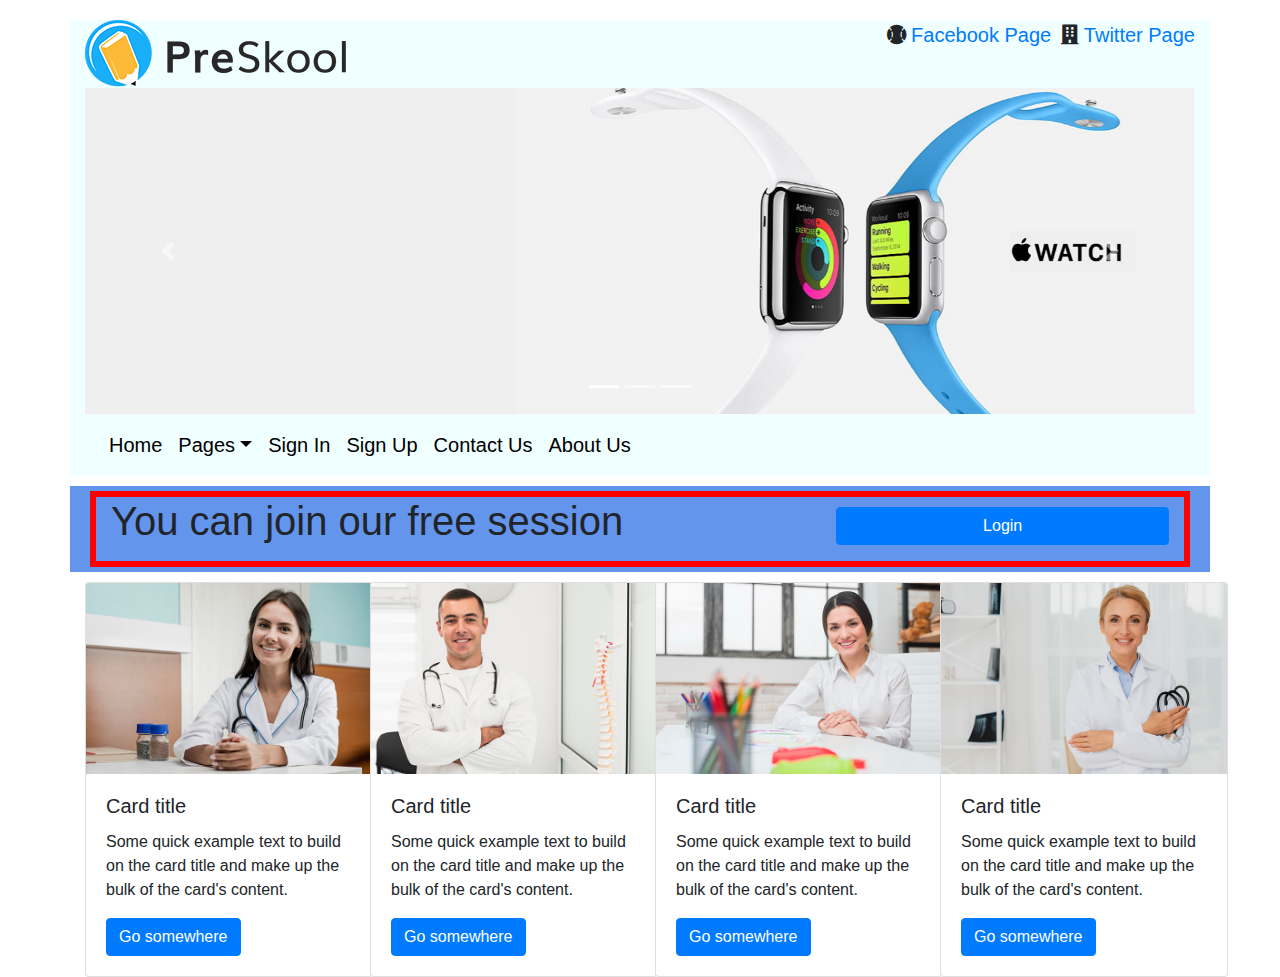
<file: Home4.html>
<!DOCTYPE html>
<html lang="en">
<head>
    <meta charset="UTF-8">
    <meta name="viewport" content="width=device-width, initial-scale=1.0">
    <title>Document</title>

    
    <link rel="stylesheet" href="assets/plugins/bootstrap/css/bootstrap.min.css">
    <link rel="stylesheet" href="assets/plugins/fontawesome/css/fontawesome.min.css">
    <link rel="stylesheet" href="assets/plugins/fontawesome/css/all.min.css">
   
</head>
<body>
    <!--Body Start-->
    <div class="container">
        <!--Top Start-->
        <div class="row" style="background-color: azure; margin-top: 20px;">
           
            <!--Left-->
            <div class="col-md-4">
              <img src="assets/img/logo.png" alt="">
           </div>
            <!--Right-->
            <div class="col-md-8">
                <ul style="list-style: none; float: right;">
                    <li style="display: inline-block; font-size: 20px; margin-right: 5px;"> 
                        <i class="fas fa-baseball-ball"></i>
                       <a href="www.facebook.com">Facebook Page</a>
                    </li>
                    <li style="display: inline-block; font-size: 20px;"> 
                        <i class="fas fa-building"></i>
                        <a href="www.facebook.com">Twitter Page</a>
                     </li>
                </ul>
            </div>
        </div>
         <!--Top End-->

         <!--Header Start-->
         <div class="row" style="background-color: azure;">
            <div class="col-md-12">
                <div id="carouselExampleIndicators" class="carousel slide" data-ride="carousel">
                    <ol class="carousel-indicators">
                      <li data-target="#carouselExampleIndicators" data-slide-to="0" class="active"></li>
                      <li data-target="#carouselExampleIndicators" data-slide-to="1"></li>
                      <li data-target="#carouselExampleIndicators" data-slide-to="2"></li>
                    </ol>
                    <div class="carousel-inner">
                      <div class="carousel-item active">
                        <img class="d-block w-100" src="assets/img/slider/slide-1.jpg" alt="First slide">
                      </div>
                      <div class="carousel-item">
                        <img class="d-block w-100" src="assets/img/slider/slide-2.jpg" alt="Second slide">
                      </div>
                      <div class="carousel-item">
                        <img class="d-block w-100" src="assets/img/slider/slide-3.jpg" alt="Third slide">
                      </div>
                    </div>
                    <a class="carousel-control-prev" href="#carouselExampleIndicators" role="button" data-slide="prev">
                      <span class="carousel-control-prev-icon" aria-hidden="true"></span>
                      <span class="sr-only">Previous</span>
                    </a>
                    <a class="carousel-control-next" href="#carouselExampleIndicators" role="button" data-slide="next">
                      <span class="carousel-control-next-icon" aria-hidden="true"></span>
                      <span class="sr-only">Next</span>
                    </a>
                  </div>
            </div>
         </div>
           <!--Header Close-->
            <!--Menu Start-->
            <div class="row" style="margin-bottom:10px; ">

                <div class="col-md-12" style="background:azure">
                    <nav class="navbar navbar-expand-lg" >
                     
                        <ul class="navbar-nav" >
                            <li class="nav-item" >
                               <a class="nav-link" style="color: black; font-size: 20px;" href="Home.html">Home</a>
                            </li>
                            <li class="nav-item dropdown"  >
                               <a class="nav-link dropdown-toggle" data-toggle="dropdown" style="color: black; font-size: 20px;">Pages</a>
                                <div class="dropdown-menu">
                                    <a class="dropdown-item" style="color: black; font-size: 20px;" href="">Products</a>
                                    <a class="dropdown-item" style="color: black; font-size: 20px;" href="">Add To Cart</a>
                                    <a class="dropdown-item" style="color: black; font-size: 20px;" href="">Check Out</a>
                                </div>
                            </li>
                            <li class="nav-item" >
                               <a style="color: black; font-size: 20px;" class="nav-link" href="login.html">Sign In</a>
                            </li>
                            <li class="nav-item" >
                               <a style="color: black; font-size: 20px;" class="nav-link" href="signup.html">Sign Up</a>
                            </li>
                            <li class="nav-item"  >
                               <a style="color: black; font-size: 20px;" class="nav-link" href="contact.html">Contact Us</a>
                            </li>
                            <li class="nav-item"  >
                                <a style="color: black; font-size: 20px;" class="nav-link" href="about.html">About Us</a>
                             </li>
                        </ul>
                    </nav>
                
               </div>
                
             </div>
             <!--Menu Close-->
             <div class="row" style="background-color:cornflowerblue; margin-bottom: 10px;" >
               <div class="col-md-12">
                <div class="row" style="border: 6px solid red; margin-top: 5px; margin-left: 5px; margin-bottom: 5px; margin-right: 5px;">
                  <div class="col-md-8">
                      <h1>You can join our free session</h1>
                  </div>
                  <div class="col-md-4">
                    <div class="form-group">
                      <input style="margin-top: 10px;" class="btn btn-primary btn-block" type="button" value="Login">
                    </div>
                  </div>
                     </div>
                   </div>
             </div>
            
             <!--Content Start-->
               <div class="row">
                    <div class="col-md-3" >
                      <div class="card" style="width: 18rem;">
                        <img class="card-img-top" src="assets/img/doctors/doctor-01.jpg" alt="Card image cap">
                        <div class="card-body">
                          <h5 class="card-title">Card title</h5>
                          <p class="card-text">Some quick example text to build on the card title and make up the bulk of the card's content.</p>
                          <a href="#" class="btn btn-primary">Go somewhere</a>
                        </div>
                      </div>
                    </div>
                    <div class="col-md-3" >
                      <div class="card" style="width: 18rem;">
                        <img class="card-img-top" src="assets/img/doctors/doctor-02.jpg" alt="Card image cap">
                        <div class="card-body">
                          <h5 class="card-title">Card title</h5>
                          <p class="card-text">Some quick example text to build on the card title and make up the bulk of the card's content.</p>
                          <a href="#" class="btn btn-primary">Go somewhere</a>
                        </div>
                      </div>
                    </div>
                    <div class="col-md-3" >
                      <div class="card" style="width: 18rem;">
                        <img class="card-img-top" src="assets/img/doctors/doctor-03.jpg" alt="Card image cap">
                        <div class="card-body">
                          <h5 class="card-title">Card title</h5>
                          <p class="card-text">Some quick example text to build on the card title and make up the bulk of the card's content.</p>
                          <a href="#" class="btn btn-primary">Go somewhere</a>
                        </div>
                      </div>
                    </div>
                    <div class="col-md-3" >
                      <div class="card" style="width: 18rem;">
                        <img class="card-img-top" src="assets/img/doctors/doctor-04.jpg" alt="Card image cap">
                        <div class="card-body">
                          <h5 class="card-title">Card title</h5>
                          <p class="card-text">Some quick example text to build on the card title and make up the bulk of the card's content.</p>
                          <a href="#" class="btn btn-primary">Go somewhere</a>
                        </div>
                      </div>
                    </div>
                   
                  
               </div>
              <!--Content Close-->

    </div>
    <!--Body End-->

    <script src="assets/js/jquery-3.6.0.min.js"></script>  
    <script src="assets/plugins/bootstrap/js/bootstrap.min.js"></script>
</body>
</html>
</file>
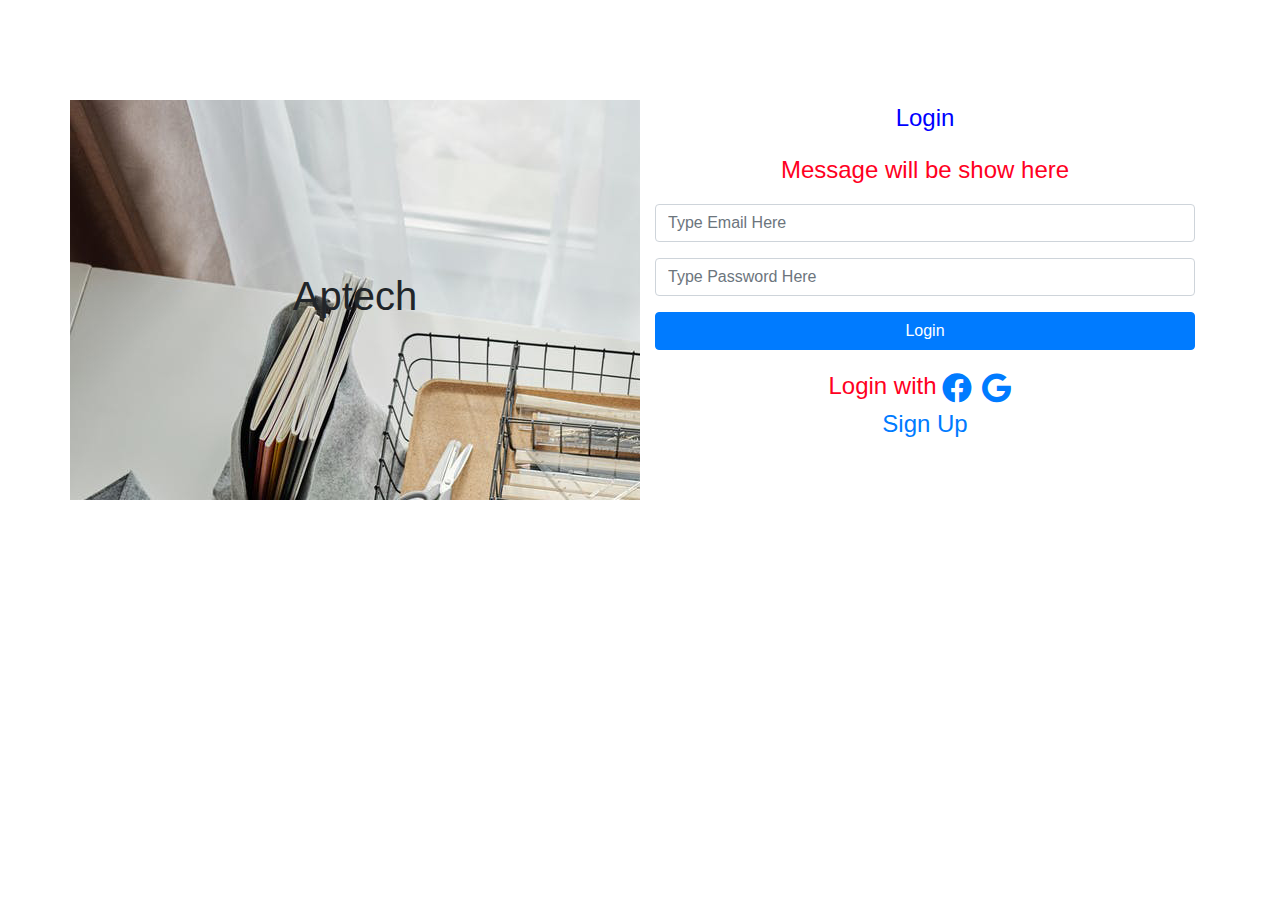
<file: login.html>
<!DOCTYPE html>
<html lang="en">
<head>
    <meta charset="UTF-8">
    <meta name="viewport" content="width=device-width, initial-scale=1.0">
    <title>Document</title>

    <link rel="stylesheet" href="assets/plugins/bootstrap/css/bootstrap.min.css">
    <link rel="stylesheet" href="assets/plugins/fontawesome/css/fontawesome.min.css">
    <link rel="stylesheet" href="assets/plugins/fontawesome/css/all.min.css">
</head>
<body>
    
    <div class="container">
        <div class="row" style="margin-top: 100px; height: 70%;">

           <div class="col-md-6" style="
            height: 400px;
           background-color: aqua;
           background-image: url(assets/img/login.jpg);
           padding: 10px;
           display: flex; align-items: center; justify-content: center;
           ">
                <h1>Aptech</h1>
           </div>
           <div class="col-md-6" style="height: 100%;">
               <p style="text-align: center; font-size:x-large; color: blue;">
                   Login
               </p>
               <p style="text-align: center; font-size:x-large; color: rgb(255, 0, 34);">
                Message will be show here
               </p>
               <p>
                   <form action="">
                      <div class="form-group">
                        <input class="form-control" type="text" placeholder="Type Email Here">
                      </div>
                      <div class="form-group">
                        <input class="form-control" type="password" placeholder="Type Password Here">
                      </div>
                      <div class="form-group">
                        <input class="btn btn-primary btn-block" type="button" value="Login">
                      </div>
                   </form>
               </p>
               <div style="display: flex; align-items: center; justify-content: center;">
                   
                <span style="text-align: center; font-size:x-large; color: rgb(255, 0, 34); margin-right: 5px;">Login with</span>
              
                       <a href="http://google.com" style="font-size: 30px; width: 40px; height: 40px;">
                        <i class="fab fa-facebook"></i>
                       </a>
                      <a href="http://google.com" style="font-size: 30px; width: 40px; height: 40px;">
                     <i class="fab fa-google"></i>
                    </a>
                </div>
                <span style="display:flex; justify-content: center; align-items:center; font-size:x-large; color: green;">
              
              <a href="signup.html">Sign Up</a>
              </span>
           </div>
        </div>
    </div>
</body>
</html>
</file>
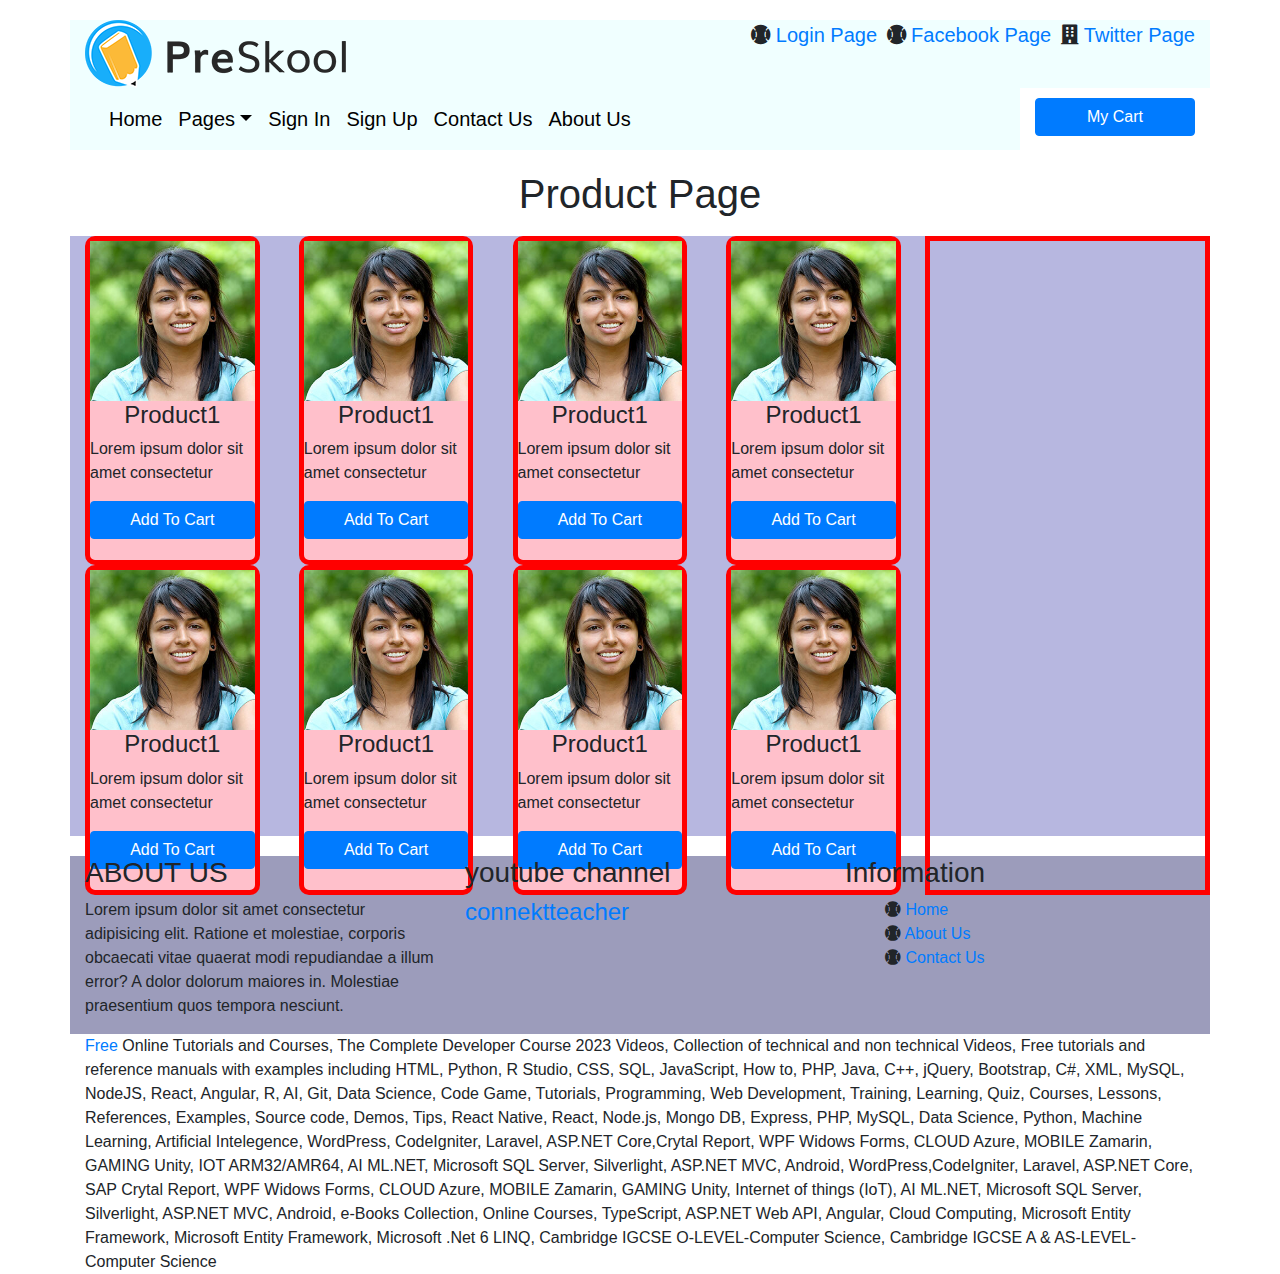
<file: product.html>
<!DOCTYPE html>
<html lang="en">
<head>
    <meta charset="UTF-8">
    <meta name="viewport" content="width=device-width, initial-scale=1.0">
    <title>Document</title>
    <meta name="Description" content="Welcome to Connekt Teacher Digital Library. Free Online Tutorials and Courses. The Complete Developer Course 2023 Videos. Collection of technical and non technical Videos. Free tutorials and reference manuals with examples including HTML, Python, R Studio, CSS, SQL, JavaScript, How to, PHP, Java, C++, jQuery, Bootstrap, C#, XML, MySQL, NodeJS, React, Angular, R, AI, Git, Data Science, Code Game, Tutorials, Programming, Web Development, Training, Learning, Quiz, Courses, Lessons, References, Examples, Source code, Demos, Tips, React Native, React, Node.js, Mongo DB, Express, PHP, MySQL, Data Science, Python, Machine Learning, Artificial Intelegence, WordPress, CodeIgniter, Laravel, ASP.NET Core,Crytal Report, WPF Widows Forms, CLOUD Azure, MOBILE Zamarin, GAMING Unity, IOT ARM32/AMR64, AI ML.NET, Microsoft SQL Server, Silverlight, ASP.NET MVC, Android, WordPress,CodeIgniter, Laravel, ASP.NET Core, SAP Crytal Report, WPF Widows Forms, CLOUD Azure, MOBILE Zamarin, GAMING Unity, Internet of things (IoT), AI ML.NET, Microsoft SQL Server, Silverlight, ASP.NET MVC, Android, e-Books Collection, Online Courses, TypeScript, ASP.NET Web API, Angular, Cloud Computing, Microsoft Entity Framework, Microsoft Entity Framework, Microsoft .Net 6 LINQ, Cambridge IGCSE O-LEVEL-Computer Science, Cambridge IGCSE A & AS-LEVEL-Computer Science"/>

    <meta name="Keywords" content="Free Online Tutorials and Courses, The Complete Developer Course 2023 Videos, Collection of technical and non technical Videos, Free tutorials and reference manuals with examples including HTML, Python, R Studio, CSS, SQL, JavaScript, How to, PHP, Java, C++, jQuery, Bootstrap, C#, XML, MySQL, NodeJS, React, Angular, R, AI, Git, Data Science, Code Game, Tutorials, Programming, Web Development, Training, Learning, Quiz, Courses, Lessons, References, Examples, Source code, Demos, Tips, React Native, React, Node.js, Mongo DB, Express, PHP, MySQL, Data Science, Python, Machine Learning, Artificial Intelegence, WordPress, CodeIgniter, Laravel, ASP.NET Core,Crytal Report, WPF Widows Forms, CLOUD Azure, MOBILE Zamarin, GAMING Unity, IOT ARM32/AMR64, AI ML.NET, Microsoft SQL Server, Silverlight, ASP.NET MVC, Android, WordPress,CodeIgniter, Laravel, ASP.NET Core, SAP Crytal Report, WPF Widows Forms, CLOUD Azure, MOBILE Zamarin, GAMING Unity, Internet of things (IoT), AI ML.NET, Microsoft SQL Server, Silverlight, ASP.NET MVC, Android, e-Books Collection, Online Courses, TypeScript, ASP.NET Web API, Angular, Cloud Computing, Microsoft Entity Framework, Microsoft Entity Framework, Microsoft .Net 6 LINQ, Cambridge IGCSE O-LEVEL-Computer Science, Cambridge IGCSE A & AS-LEVEL-Computer Science"/>
    
    
    <link rel="stylesheet" href="assets/plugins/bootstrap/css/bootstrap.min.css">
    <link rel="stylesheet" href="assets/plugins/fontawesome/css/fontawesome.min.css">
    <link rel="stylesheet" href="assets/plugins/fontawesome/css/all.min.css">
   
</head>
<body>
    <!--Body Start-->
    <div class="container">

<!-- Modal -->
<div class="modal fade" id="loginModal" tabindex="-1" role="dialog" aria-labelledby="exampleModalLabel" aria-hidden="true">
  <div class="modal-dialog" role="document">
    <div class="modal-content">
      <div class="modal-header">
        <h5 class="modal-title" id="exampleModalLabel">Login Page</h5>
        <button type="button" class="close" data-dismiss="modal" aria-label="Close">
          <span aria-hidden="true">&times;</span>
        </button>
      </div>
      <div class="modal-body">
        <div style="height: 100%;">
          <p style="text-align: center; font-size:x-large; color: blue;">
              Login
          </p>
          <p style="text-align: center; font-size:x-large; color: rgb(255, 0, 34);">
           Message will be show here
          </p>
          <p>
              <form action="">
                 <div class="form-group">
                   <input class="form-control" type="text" placeholder="Type Email Here">
                 </div>
                 <div class="form-group">
                   <input class="form-control" type="password" placeholder="Type Password Here">
                 </div>
                 <div class="form-group">
                   <input class="btn btn-primary btn-block" type="button" value="Login">
                 </div>
              </form>
          </p>
          <div style="display: flex; align-items: center; justify-content: center;">
              
           <span style="text-align: center; font-size:x-large; color: rgb(255, 0, 34); margin-right: 5px;">Login with</span>
         
                  <a href="http://google.com" style="font-size: 30px; width: 40px; height: 40px;">
                   <i class="fab fa-facebook"></i>
                  </a>
                 <a href="http://google.com" style="font-size: 30px; width: 40px; height: 40px;">
                <i class="fab fa-google"></i>
               </a>
           </div>
           <span style="display:flex; justify-content: center; align-items:center; font-size:x-large; color: green;">
         
         <a href="signup.html">Sign Up</a>
         </span>
      </div>
      </div>
      <div class="modal-footer">
        <button type="button" class="btn btn-secondary" data-dismiss="modal">Close</button>
        <button type="button" class="btn btn-primary">Login</button>
      </div>
    </div>
  </div>
</div>
<!-- Modal -->

<!-- Modal -->
<div class="modal fade" id="cartModalCenter" tabindex="-1" role="dialog" aria-labelledby="exampleModalCenterTitle" aria-hidden="true">
  <div class="modal-dialog modal-dialog-centered" role="document">
    <div class="modal-content">
      <div class="modal-header">
        <h5 class="modal-title" id="exampleModalLongTitle">Modal title</h5>
        <button type="button" class="close" data-dismiss="modal" aria-label="Close">
          <span aria-hidden="true">&times;</span>
        </button>
      </div>
      <div class="modal-body">
        <div class="container">
          <div class="row">
              <div class="col-md-3">
                <img src="assets/img/doctors/doctor-01.jpg" alt="" width="20%">
              </div>
              <div class="col-md-6">
                  <p>1X STANDARD PRODUCT</p>
                  <p>LOREM IPSUM DOLOR</p>
              </div>
              <div class="col-md-3">
                 <p>$450.00</p>
              </div>
          </div>
          <div class="row">
             
              <div class="col-md-3">
                  <p>SUBTOTAL</p>
                 
              </div>
              <div class="col-md-6">
                
              </div>
              <div class="col-md-3">
                 <p style="float: right;">$450.00</p>
              </div>
          </div>
      </div>   
      </div>
      <div class="modal-footer">
        <button type="button" class="btn btn-secondary" data-dismiss="modal">Close</button>
        <button type="button" class="btn btn-primary">Save changes</button>
      </div>
    </div>
  </div>
</div>
      <!--Top Start-->
        <div class="row" style="background-color: azure; margin-top: 20px;">
           
            <!--Left-->
            <div class="col-md-4">
              <img src="assets/img/logo.png" alt="">
           </div>
            <!--Right-->
            <div class="col-md-8">
                <ul style="list-style: none; float: right;">
                  <li style="display: inline-block; font-size: 20px; margin-right: 5px;"> 
                    <i class="fas fa-baseball-ball"></i>
                   <a data-toggle="modal" data-target="#loginModal" href="#">Login Page</a>
                </li>
                    <li style="display: inline-block; font-size: 20px; margin-right: 5px;"> 
                        <i class="fas fa-baseball-ball"></i>
                       <a href="www.facebook.com">Facebook Page</a>
                    </li>
                    <li style="display: inline-block; font-size: 20px;"> 
                        <i class="fas fa-building"></i>
                        <a href="www.facebook.com">Twitter Page</a>
                     </li>
                </ul>
            </div>
        </div>
         <!--Top End-->

           <!--Menu Start-->
           <div class="row" style="margin-bottom:10px; ">

            <div class="col-md-10" style="background:azure">
                <nav class="navbar navbar-expand-lg" >
                 
                    <ul class="navbar-nav" >
                        <li class="nav-item" >
                           <a class="nav-link" style="color: black; font-size: 20px;" href="Home3.html">Home</a>
                        </li>
                        <li class="nav-item dropdown"  >
                           <a class="nav-link dropdown-toggle" data-toggle="dropdown" style="color: black; font-size: 20px;">Pages</a>
                            <div class="dropdown-menu">
                                <a class="dropdown-item" style="color: black; font-size: 20px;" href="product.html">Products</a>
                                <a class="dropdown-item" style="color: black; font-size: 20px;" href="ShoppingCart.html">Add To Cart</a>
                                <a class="dropdown-item" style="color: black; font-size: 20px;" href="checkout.html">Check Out</a>
                            </div>
                        </li>
                        <li class="nav-item" >
                           <a style="color: black; font-size: 20px;" class="nav-link" href="login.html">Sign In</a>
                        </li>
                        <li class="nav-item" >
                           <a style="color: black; font-size: 20px;" class="nav-link" href="signup.html">Sign Up</a>
                        </li>
                        <li class="nav-item"  >
                           <a style="color: black; font-size: 20px;" class="nav-link" href="contact.html">Contact Us</a>
                        </li>
                        <li class="nav-item"  >
                            <a style="color: black; font-size: 20px;" class="nav-link" href="about.html">About Us</a>
                         </li>
                    </ul>
                </nav>
            
           </div>
            
           <div class="col-md-2">
            <input data-toggle="modal" data-target="#cartModalCenter" style="float: right; margin-top: 10px;" class="btn btn-primary btn-block" type="button" value="My Cart">
           </div>
         </div>
         <!--Menu Close-->
            <div class="row">
              <div class="col-md-12" style="display: flex; justify-content: center; align-items: center; margin-top: 10px; margin-bottom: 10px;">
                    <h1>Product Page</h1>
              </div>
            </div>
             
          <div class="row" style="height: 600px; background-color: rgb(183, 183, 224); margin-bottom: 20px;">
            <div class="col-md-9">
    <!--Content Start-->
    <div class="row">
      <div class="col-md-3" >
          <div style="background-color: pink; width: 95%; height: 100%; border: 5px solid red; border-radius: 10px; ">
             
             <img src="assets/img/patients/patient1.jpg" alt="" style="width: 100%; height: 50%; 
             display: flex; justify-content: center; align-items: center;">

             <h4 style="display: flex; justify-content: center; align-items: center;">Product1</h4>

             <p>Lorem ipsum dolor sit amet consectetur</p>
             
             <div class="form-group">
              <input class="btn btn-primary btn-block" type="button" value="Add To Cart">
            </div>

          </div>
      </div>
      <div class="col-md-3" >
          <div style="background-color: pink; width: 95%; height: 100%; border: 5px solid red; border-radius: 10px; ">
             
             <img src="assets/img/patients/patient1.jpg" alt="" style="width: 100%; height: 50%; display: flex; justify-content: center; align-items: center;">
             <h4 style="display: flex; justify-content: center; align-items: center;">Product1</h4>
             <p>Lorem ipsum dolor sit amet consectetur</p>
             <div class="form-group">
              <input class="btn btn-primary btn-block" type="button" value="Add To Cart">
            </div>

          </div>
      </div>
      <div class="col-md-3" >
          <div style="background-color: pink; width: 95%; height: 100%; border: 5px solid red; border-radius: 10px; ">
             
             <img src="assets/img/patients/patient1.jpg" alt="" style="width: 100%; height: 50%; display: flex; justify-content: center; align-items: center;">
             <h4 style="display: flex; justify-content: center; align-items: center;">Product1</h4>
             <p>Lorem ipsum dolor sit amet consectetur</p>
             <div class="form-group">
              <input class="btn btn-primary btn-block" type="button" value="Add To Cart">
            </div>

          </div>
      </div>
      <div class="col-md-3" >
          <div style="background-color: pink; width: 95%; height: 100%; border: 5px solid red; border-radius: 10px; ">
             
             <img src="assets/img/patients/patient1.jpg" alt="" style="width: 100%; height: 50%; display: flex; justify-content: center; align-items: center;">
             <h4 style="display: flex; justify-content: center; align-items: center;">Product1</h4>
             <p>Lorem ipsum dolor sit amet consectetur</p>
             <div class="form-group">
              <input class="btn btn-primary btn-block" type="button" value="Add To Cart">
            </div>

          </div>
      </div>
    
 </div>
 <div class="row">
  <div class="col-md-3" >
      <div style="background-color: pink; width: 95%; height: 100%; border: 5px solid red; border-radius: 10px; ">
         
         <img src="assets/img/patients/patient1.jpg" alt="" style="width: 100%; height: 50%; 
         display: flex; justify-content: center; align-items: center;">

         <h4 style="display: flex; justify-content: center; align-items: center;">Product1</h4>

         <p>Lorem ipsum dolor sit amet consectetur</p>
         
         <div class="form-group">
          <input class="btn btn-primary btn-block" type="button" value="Add To Cart">
        </div>

      </div>
  </div>
  <div class="col-md-3" >
      <div style="background-color: pink; width: 95%; height: 100%; border: 5px solid red; border-radius: 10px; ">
         
         <img src="assets/img/patients/patient1.jpg" alt="" style="width: 100%; height: 50%; display: flex; justify-content: center; align-items: center;">
         <h4 style="display: flex; justify-content: center; align-items: center;">Product1</h4>
         <p>Lorem ipsum dolor sit amet consectetur</p>
         <div class="form-group">
          <input class="btn btn-primary btn-block" type="button" value="Add To Cart">
        </div>

      </div>
  </div>
  <div class="col-md-3" >
      <div style="background-color: pink; width: 95%; height: 100%; border: 5px solid red; border-radius: 10px; ">
         
         <img src="assets/img/patients/patient1.jpg" alt="" style="width: 100%; height: 50%; display: flex; justify-content: center; align-items: center;">
         <h4 style="display: flex; justify-content: center; align-items: center;">Product1</h4>
         <p>Lorem ipsum dolor sit amet consectetur</p>
         <div class="form-group">
          <input class="btn btn-primary btn-block" type="button" value="Add To Cart">
        </div>

      </div>
  </div>
  <div class="col-md-3" >
      <div style="background-color: pink; width: 95%; height: 100%; border: 5px solid red; border-radius: 10px; ">
         
         <img src="assets/img/patients/patient1.jpg" alt="" style="width: 100%; height: 50%; display: flex; justify-content: center; align-items: center;">
         <h4 style="display: flex; justify-content: center; align-items: center;">Product1</h4>
         <p>Lorem ipsum dolor sit amet consectetur</p>
         <div class="form-group">
          <input class="btn btn-primary btn-block" type="button" value="Add To Cart">
        </div>

      </div>
  </div>

</div>
<!--Content Close-->
            </div>
            <div class="col-md-3" style="border: 5px solid red;">
              
            </div>
          </div>

      <!--Footer-->
     <div class="row" style="background-color: rgb(156, 156, 187);">
      <div class="col-md-4">
        
         <h3>ABOUT US</h3>
        
         <p>Lorem ipsum dolor sit amet consectetur adipisicing elit. Ratione et molestiae, corporis obcaecati vitae quaerat modi repudiandae a illum error? A dolor dolorum maiores in. Molestiae praesentium quos tempora nesciunt.</p>
      </div>
      <div class="col-md-4">
        <h3>youtube channel</h3>
        <h4><a href="www.youtube.com">connektteacher</a></h4>
      </div>
      <div class="col-md-4">
        <h3>Information</h3>
        <ul style="list-style: disc;">
          <li style="display: block;">
            <i class="fas fa-baseball-ball"></i>
            <a href="home.html">Home</a>
          </li> 
          <li style="display: block;">
            <i class="fas fa-baseball-ball"></i>
            <a href="home.html">About Us</a>
          </li>
            <li style="display: block;">
              <i class="fas fa-baseball-ball"></i>
            <a href="home.html">Contact Us</a>
          </li>
        </ul>
      </div>
     </div>
   <!--Footer Close-->
              <!--Content Close-->
              <a href="product.html">Free</a> Online Tutorials and Courses, The Complete Developer Course 2023 Videos, Collection of technical and non technical Videos, Free tutorials and reference manuals with examples including HTML, Python, R Studio, CSS, SQL, JavaScript, How to, PHP, Java, C++, jQuery, Bootstrap, C#, XML, MySQL, NodeJS, React, Angular, R, AI, Git, Data Science, Code Game, Tutorials, Programming, Web Development, Training, Learning, Quiz, Courses, Lessons, References, Examples, Source code, Demos, Tips, React Native, React, Node.js, Mongo DB, Express, PHP, MySQL, Data Science, Python, Machine Learning, Artificial Intelegence, WordPress, CodeIgniter, Laravel, ASP.NET Core,Crytal Report, WPF Widows Forms, CLOUD Azure, MOBILE Zamarin, GAMING Unity, IOT ARM32/AMR64, AI ML.NET, Microsoft SQL Server, Silverlight, ASP.NET MVC, Android, WordPress,CodeIgniter, Laravel, ASP.NET Core, SAP Crytal Report, WPF Widows Forms, CLOUD Azure, MOBILE Zamarin, GAMING Unity, Internet of things (IoT), AI ML.NET, Microsoft SQL Server, Silverlight, ASP.NET MVC, Android, e-Books Collection, Online Courses, TypeScript, ASP.NET Web API, Angular, Cloud Computing, Microsoft Entity Framework, Microsoft Entity Framework, Microsoft .Net 6 LINQ, Cambridge IGCSE O-LEVEL-Computer Science, Cambridge IGCSE A & AS-LEVEL-Computer Science
    </div>
    <!--Body End-->

    <script src="assets/js/jquery-3.6.0.min.js"></script>  
    <script src="assets/plugins/bootstrap/js/bootstrap.min.js"></script>
</body>
</html>
</file>
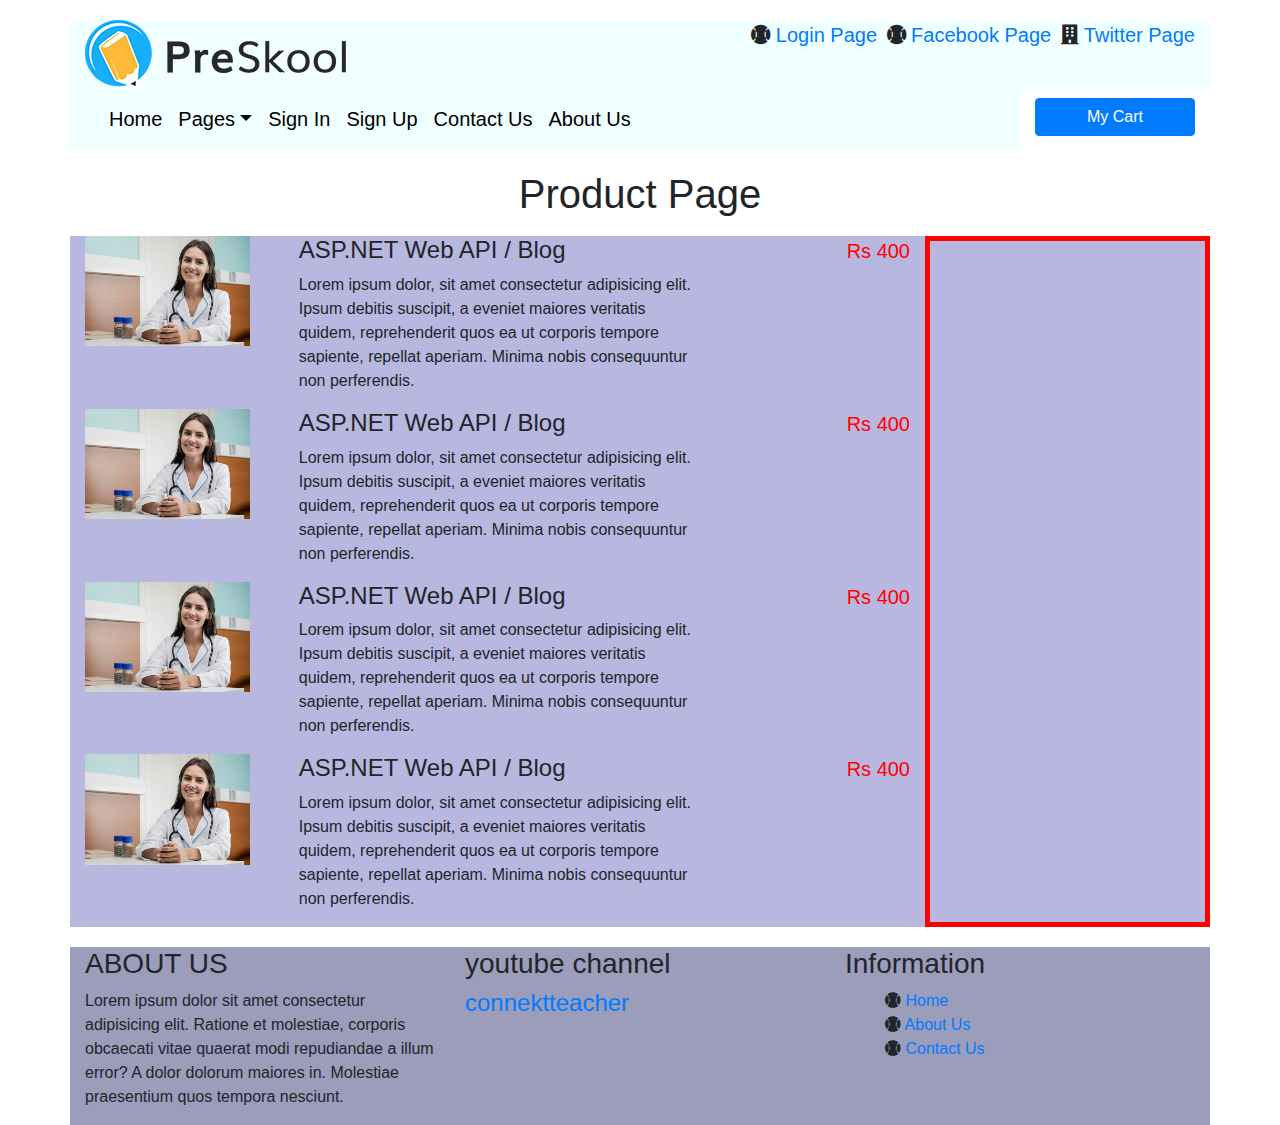
<file: product2.html>
<!DOCTYPE html>
<html lang="en">
<head>
    <meta charset="UTF-8">
    <meta name="viewport" content="width=device-width, initial-scale=1.0">
    <title>Document</title>

    
    <link rel="stylesheet" href="assets/plugins/bootstrap/css/bootstrap.min.css">
    <link rel="stylesheet" href="assets/plugins/fontawesome/css/fontawesome.min.css">
    <link rel="stylesheet" href="assets/plugins/fontawesome/css/all.min.css">
   
</head>
<body>
    <!--Body Start-->
    <div class="container">

<!-- Modal -->
<div class="modal fade" id="loginModal" tabindex="-1" role="dialog" aria-labelledby="exampleModalLabel" aria-hidden="true">
  <div class="modal-dialog" role="document">
    <div class="modal-content">
      <div class="modal-header">
        <h5 class="modal-title" id="exampleModalLabel">Login Page</h5>
        <button type="button" class="close" data-dismiss="modal" aria-label="Close">
          <span aria-hidden="true">&times;</span>
        </button>
      </div>
      <div class="modal-body">
        <div style="height: 100%;">
          <p style="text-align: center; font-size:x-large; color: blue;">
              Login
          </p>
          <p style="text-align: center; font-size:x-large; color: rgb(255, 0, 34);">
           Message will be show here
          </p>
          <p>
              <form action="">
                 <div class="form-group">
                   <input class="form-control" type="text" placeholder="Type Email Here">
                 </div>
                 <div class="form-group">
                   <input class="form-control" type="password" placeholder="Type Password Here">
                 </div>
                 <div class="form-group">
                   <input class="btn btn-primary btn-block" type="button" value="Login">
                 </div>
              </form>
          </p>
          <div style="display: flex; align-items: center; justify-content: center;">
              
           <span style="text-align: center; font-size:x-large; color: rgb(255, 0, 34); margin-right: 5px;">Login with</span>
         
                  <a href="http://google.com" style="font-size: 30px; width: 40px; height: 40px;">
                   <i class="fab fa-facebook"></i>
                  </a>
                 <a href="http://google.com" style="font-size: 30px; width: 40px; height: 40px;">
                <i class="fab fa-google"></i>
               </a>
           </div>
           <span style="display:flex; justify-content: center; align-items:center; font-size:x-large; color: green;">
         
         <a href="signup.html">Sign Up</a>
         </span>
      </div>
      </div>
      <div class="modal-footer">
        <button type="button" class="btn btn-secondary" data-dismiss="modal">Close</button>
        <button type="button" class="btn btn-primary">Login</button>
      </div>
    </div>
  </div>
</div>
<!-- Modal -->

<!-- Modal -->
<div class="modal fade" id="cartModalCenter" tabindex="-1" role="dialog" aria-labelledby="exampleModalCenterTitle" aria-hidden="true">
  <div class="modal-dialog modal-dialog-centered" role="document">
    <div class="modal-content">
      <div class="modal-header">
        <h5 class="modal-title" id="exampleModalLongTitle">Modal title</h5>
        <button type="button" class="close" data-dismiss="modal" aria-label="Close">
          <span aria-hidden="true">&times;</span>
        </button>
      </div>
      <div class="modal-body">
        <div class="container">
          <div class="row">
              <div class="col-md-3">
                <img src="assets/img/doctors/doctor-01.jpg" alt="" width="20%">
              </div>
              <div class="col-md-6">
                  <p>1X STANDARD PRODUCT</p>
                  <p>LOREM IPSUM DOLOR</p>
              </div>
              <div class="col-md-3">
                 <p>$450.00</p>
              </div>
          </div>
          <div class="row">
             
              <div class="col-md-3">
                  <p>SUBTOTAL</p>
                 
              </div>
              <div class="col-md-6">
                
              </div>
              <div class="col-md-3">
                 <p style="float: right;">$450.00</p>
              </div>
          </div>
      </div>   
      </div>
      <div class="modal-footer">
        <button type="button" class="btn btn-secondary" data-dismiss="modal">Close</button>
        <button type="button" class="btn btn-primary">Save changes</button>
      </div>
    </div>
  </div>
</div>
      <!--Top Start-->
        <div class="row" style="background-color: azure; margin-top: 20px;">
           
            <!--Left-->
            <div class="col-md-4">
              <img src="assets/img/logo.png" alt="">
           </div>
            <!--Right-->
            <div class="col-md-8">
                <ul style="list-style: none; float: right;">
                  <li style="display: inline-block; font-size: 20px; margin-right: 5px;"> 
                    <i class="fas fa-baseball-ball"></i>
                   <a data-toggle="modal" data-target="#loginModal" href="#">Login Page</a>
                </li>
                    <li style="display: inline-block; font-size: 20px; margin-right: 5px;"> 
                        <i class="fas fa-baseball-ball"></i>
                       <a href="www.facebook.com">Facebook Page</a>
                    </li>
                    <li style="display: inline-block; font-size: 20px;"> 
                        <i class="fas fa-building"></i>
                        <a href="www.facebook.com">Twitter Page</a>
                     </li>
                </ul>
            </div>
        </div>
         <!--Top End-->

           <!--Menu Start-->
           <div class="row" style="margin-bottom:10px; ">

            <div class="col-md-10" style="background:azure">
                <nav class="navbar navbar-expand-lg" >
                 
                    <ul class="navbar-nav" >
                        <li class="nav-item" >
                           <a class="nav-link" style="color: black; font-size: 20px;" href="Home3.html">Home</a>
                        </li>
                        <li class="nav-item dropdown"  >
                           <a class="nav-link dropdown-toggle" data-toggle="dropdown" style="color: black; font-size: 20px;">Pages</a>
                            <div class="dropdown-menu">
                                <a class="dropdown-item" style="color: black; font-size: 20px;" href="product.html">Products</a>
                                <a class="dropdown-item" style="color: black; font-size: 20px;" href="ShoppingCart.html">Add To Cart</a>
                                <a class="dropdown-item" style="color: black; font-size: 20px;" href="checkout.html">Check Out</a>
                            </div>
                        </li>
                        <li class="nav-item" >
                           <a style="color: black; font-size: 20px;" class="nav-link" href="login.html">Sign In</a>
                        </li>
                        <li class="nav-item" >
                           <a style="color: black; font-size: 20px;" class="nav-link" href="signup.html">Sign Up</a>
                        </li>
                        <li class="nav-item"  >
                           <a style="color: black; font-size: 20px;" class="nav-link" href="contact.html">Contact Us</a>
                        </li>
                        <li class="nav-item"  >
                            <a style="color: black; font-size: 20px;" class="nav-link" href="about.html">About Us</a>
                         </li>
                    </ul>
                </nav>
            
           </div>
            
           <div class="col-md-2">
            <input data-toggle="modal" data-target="#cartModalCenter" style="float: right; margin-top: 10px;" class="btn btn-primary btn-block" type="button" value="My Cart">
           </div>
         </div>
         <!--Menu Close-->
            <div class="row">
              <div class="col-md-12" style="display: flex; justify-content: center; align-items: center; margin-top: 10px; margin-bottom: 10px;">
                    <h1>Product Page</h1>
              </div>
            </div>
             
          <div class="row" style="background-color: rgb(183, 183, 224); margin-bottom: 20px;">
            <div class="col-md-9">
              <div class="row">
                <div class="col-md-3">
                  <a href="product.html">
                  <img src="assets/img/doctors/doctor-01.jpg" alt="" width="90%">
                </a>
                </div>
                <div class="col-md-6">
                   <h4>ASP.NET Web API / Blog</h4>
                   <p>Lorem ipsum dolor, sit amet consectetur adipisicing elit. Ipsum debitis suscipit, a eveniet maiores veritatis quidem, reprehenderit quos ea ut corporis tempore sapiente, repellat aperiam. Minima nobis consequuntur non perferendis.</p>
                </div>
                <div class="col-md-3">
                  <p style="color: red; font-size: 20px; float: right;">Rs 400</p>
                </div>
             </div>

             <div class="row">
              <div class="col-md-3">
                <a href="product.html">
                <img src="assets/img/doctors/doctor-01.jpg" alt="" width="90%">
                </a>
              </div>
              <div class="col-md-6">
                 <h4>ASP.NET Web API / Blog</h4>
                 <p>Lorem ipsum dolor, sit amet consectetur adipisicing elit. Ipsum debitis suscipit, a eveniet maiores veritatis quidem, reprehenderit quos ea ut corporis tempore sapiente, repellat aperiam. Minima nobis consequuntur non perferendis.</p>
              </div>
              <div class="col-md-3">
                <p style="color: red; font-size: 20px; float: right;">Rs 400</p>
              </div>
           </div>

           <div class="row">
            <div class="col-md-3">
              <img src="assets/img/doctors/doctor-01.jpg" alt="" width="90%">
            </div>
            <div class="col-md-6">
               <h4>ASP.NET Web API / Blog</h4>
               <p>Lorem ipsum dolor, sit amet consectetur adipisicing elit. Ipsum debitis suscipit, a eveniet maiores veritatis quidem, reprehenderit quos ea ut corporis tempore sapiente, repellat aperiam. Minima nobis consequuntur non perferendis.</p>
            </div>
            <div class="col-md-3">
              <p style="color: red; font-size: 20px; float: right;">Rs 400</p>
            </div>
         </div>

         <div class="row">
          <div class="col-md-3">
            <img src="assets/img/doctors/doctor-01.jpg" alt="" width="90%">
          </div>
          <div class="col-md-6">
             <h4>ASP.NET Web API / Blog</h4>
             <p>Lorem ipsum dolor, sit amet consectetur adipisicing elit. Ipsum debitis suscipit, a eveniet maiores veritatis quidem, reprehenderit quos ea ut corporis tempore sapiente, repellat aperiam. Minima nobis consequuntur non perferendis.</p>
          </div>
          <div class="col-md-3">
            <p style="color: red; font-size: 20px; float: right;">Rs 400</p>
          </div>
       </div>
             

            </div>
            <div class="col-md-3" style="border: 5px solid red;">
              
            </div>
          </div>

      <!--Footer-->
     <div class="row" style="background-color: rgb(156, 156, 187);">
      <div class="col-md-4">
        
         <h3>ABOUT US</h3>
        
         <p>Lorem ipsum dolor sit amet consectetur adipisicing elit. Ratione et molestiae, corporis obcaecati vitae quaerat modi repudiandae a illum error? A dolor dolorum maiores in. Molestiae praesentium quos tempora nesciunt.</p>
      </div>
      <div class="col-md-4">
        <h3>youtube channel</h3>
        <h4><a href="www.youtube.com">connektteacher</a></h4>
      </div>
      <div class="col-md-4">
        <h3>Information</h3>
        <ul style="list-style: disc;">
          <li style="display: block;">
            <i class="fas fa-baseball-ball"></i>
            <a href="home.html">Home</a>
          </li> 
          <li style="display: block;">
            <i class="fas fa-baseball-ball"></i>
            <a href="home.html">About Us</a>
          </li>
            <li style="display: block;">
              <i class="fas fa-baseball-ball"></i>
            <a href="home.html">Contact Us</a>
          </li>
        </ul>
      </div>
     </div>
   <!--Footer Close-->
              <!--Content Close-->

    </div>
    <!--Body End-->

    <script src="assets/js/jquery-3.6.0.min.js"></script>  
    <script src="assets/plugins/bootstrap/js/bootstrap.min.js"></script>
</body>
</html>
</file>
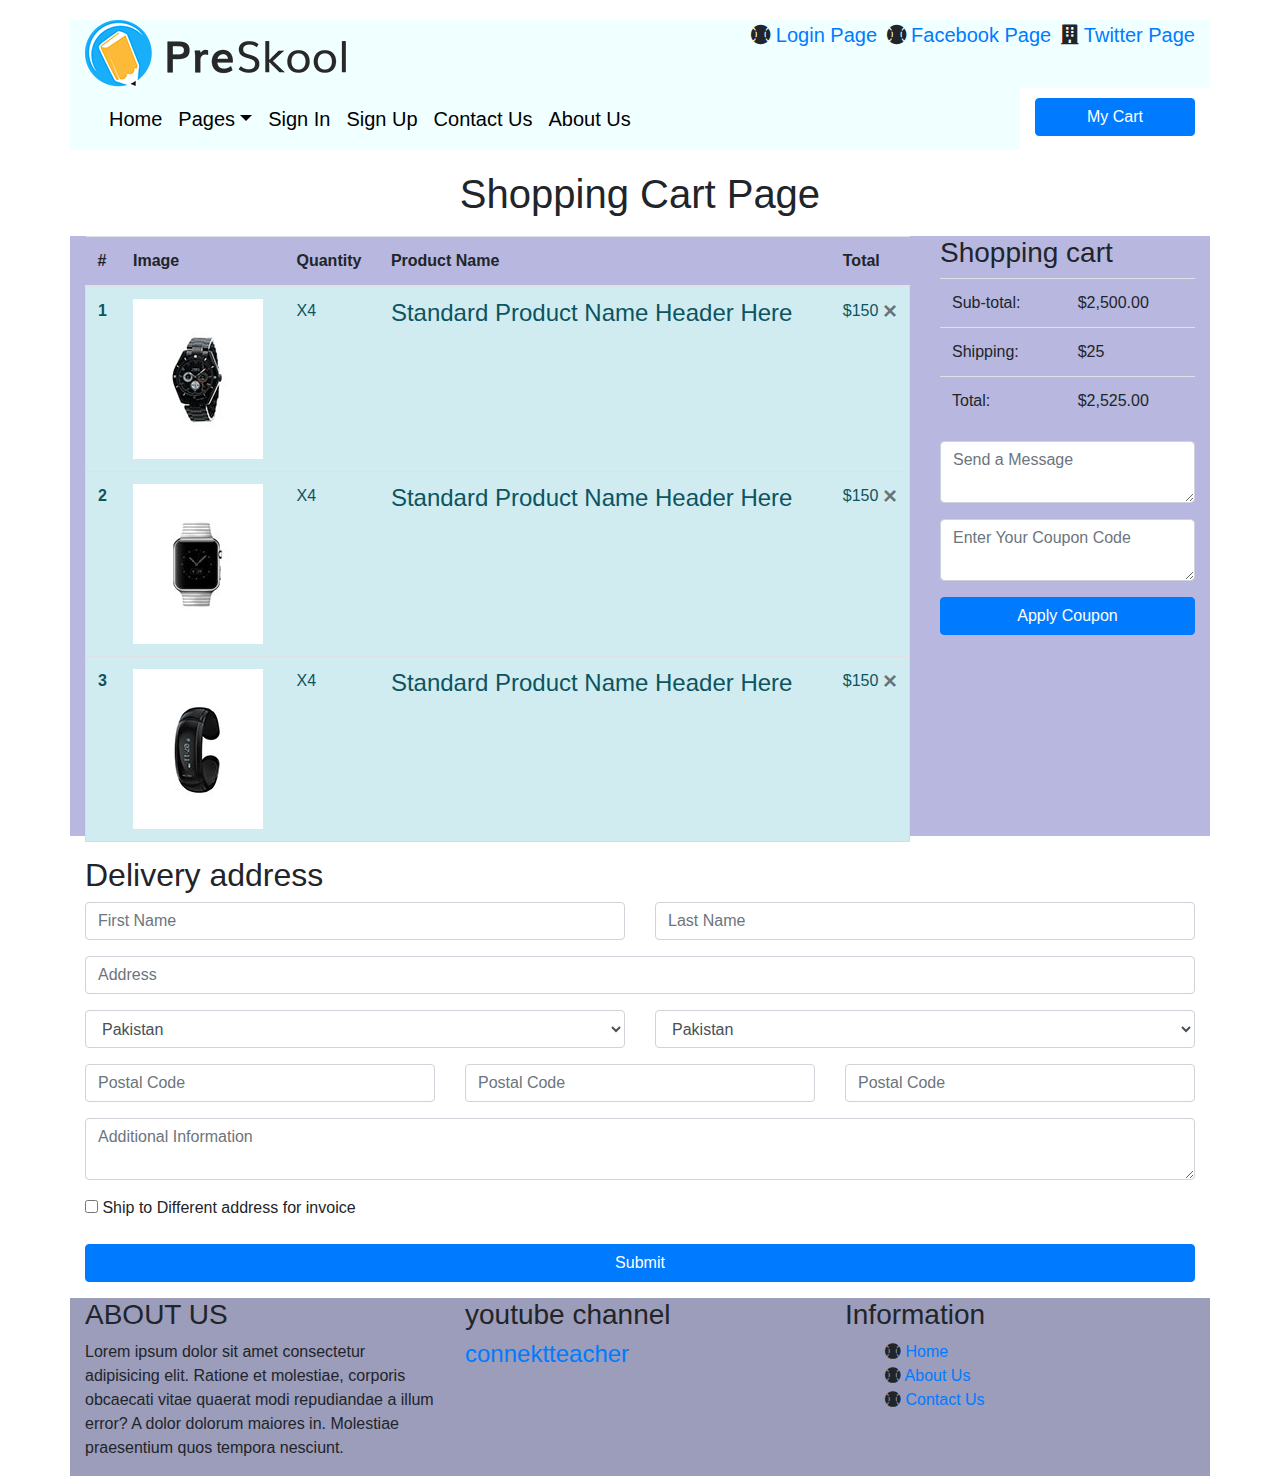
<file: ShoppingCart.html>
<!DOCTYPE html>
<html lang="en">
<head>
    <meta charset="UTF-8">
    <meta name="viewport" content="width=device-width, initial-scale=1.0">
    <title>Document</title>

    
    <link rel="stylesheet" href="assets/plugins/bootstrap/css/bootstrap.min.css">
    <link rel="stylesheet" href="assets/plugins/fontawesome/css/fontawesome.min.css">
    <link rel="stylesheet" href="assets/plugins/fontawesome/css/all.min.css">
    <script>
      $(window).on('load', function() {
$('[data-alert-animate]').each(function() {
})
})
      </script>
</head>
<body>
    <!--Body Start-->
    <div class="container">

<!-- Modal -->
<div class="modal fade" id="loginModal" tabindex="-1" role="dialog" aria-labelledby="exampleModalLabel" aria-hidden="true">
  <div class="modal-dialog" role="document">
    <div class="modal-content">
      <div class="modal-header">
        <h5 class="modal-title" id="exampleModalLabel">Login Page</h5>
        <button type="button" class="close" data-dismiss="modal" aria-label="Close">
          <span aria-hidden="true">&times;</span>
        </button>
      </div>
      <div class="modal-body">
        <div style="height: 100%;">
          <p style="text-align: center; font-size:x-large; color: blue;">
              Login
          </p>
          <p style="text-align: center; font-size:x-large; color: rgb(255, 0, 34);">
           Message will be show here
          </p>
          <p>
              <form action="">
                 <div class="form-group">
                   <input class="form-control" type="text" placeholder="Type Email Here">
                 </div>
                 <div class="form-group">
                   <input class="form-control" type="password" placeholder="Type Password Here">
                 </div>
                 <div class="form-group">
                   <input class="btn btn-primary btn-block" type="button" value="Login">
                 </div>
              </form>
          </p>
          <div style="display: flex; align-items: center; justify-content: center;">
              
           <span style="text-align: center; font-size:x-large; color: rgb(255, 0, 34); margin-right: 5px;">Login with</span>
         
                  <a href="http://google.com" style="font-size: 30px; width: 40px; height: 40px;">
                   <i class="fab fa-facebook"></i>
                  </a>
                 <a href="http://google.com" style="font-size: 30px; width: 40px; height: 40px;">
                <i class="fab fa-google"></i>
               </a>
           </div>
           <span style="display:flex; justify-content: center; align-items:center; font-size:x-large; color: green;">
         
         <a href="signup.html">Sign Up</a>
         </span>
      </div>
      </div>
      <div class="modal-footer">
        <button type="button" class="btn btn-secondary" data-dismiss="modal">Close</button>
        <button type="button" class="btn btn-primary">Login</button>
      </div>
    </div>
  </div>
</div>
<!-- Modal -->

<!-- Modal -->
<div class="modal fade" id="cartModalCenter" tabindex="-1" role="dialog" aria-labelledby="exampleModalCenterTitle" aria-hidden="true">
  <div class="modal-dialog modal-dialog-centered" role="document">
    <div class="modal-content">
      <div class="modal-header">
        <h5 class="modal-title" id="exampleModalLongTitle">Modal title</h5>
        <button type="button" class="close" data-dismiss="modal" aria-label="Close">
          <span aria-hidden="true">&times;</span>
        </button>
      </div>
      <div class="modal-body">
        <div class="container">
          <div class="row">
              <div class="col-md-3">
                <img src="assets/img/doctors/doctor-01.jpg" alt="" width="20%">
              </div>
              <div class="col-md-6">
                  <p>1X STANDARD PRODUCT</p>
                  <p>LOREM IPSUM DOLOR</p>
              </div>
              <div class="col-md-3">
                 <p>$450.00</p>
              </div>
          </div>
          <div class="row">
             
              <div class="col-md-3">
                  <p>SUBTOTAL</p>
                 
              </div>
              <div class="col-md-6">
                
              </div>
              <div class="col-md-3">
                 <p style="float: right;">$450.00</p>
              </div>
          </div>
      </div>   
      </div>
      <div class="modal-footer">
        <button type="button" class="btn btn-secondary" data-dismiss="modal">Close</button>
        <button type="button" class="btn btn-primary">Save changes</button>
      </div>
    </div>
  </div>
</div>
      <!--Top Start-->
        <div class="row" style="background-color: azure; margin-top: 20px;">
           
            <!--Left-->
            <div class="col-md-4">
              <img src="assets/img/logo.png" alt="">
           </div>
            <!--Right-->
            <div class="col-md-8">
                <ul style="list-style: none; float: right;">
                  <li style="display: inline-block; font-size: 20px; margin-right: 5px;"> 
                    <i class="fas fa-baseball-ball"></i>
                   <a data-toggle="modal" data-target="#loginModal" href="#">Login Page</a>
                </li>
                    <li style="display: inline-block; font-size: 20px; margin-right: 5px;"> 
                        <i class="fas fa-baseball-ball"></i>
                       <a href="www.facebook.com">Facebook Page</a>
                    </li>
                    <li style="display: inline-block; font-size: 20px;"> 
                        <i class="fas fa-building"></i>
                        <a href="www.facebook.com">Twitter Page</a>
                     </li>
                </ul>
            </div>
        </div>
         <!--Top End-->

             <!--Menu Start-->
             <div class="row" style="margin-bottom:10px; ">

              <div class="col-md-10" style="background:azure">
                  <nav class="navbar navbar-expand-lg" >
                   
                      <ul class="navbar-nav" >
                          <li class="nav-item" >
                             <a class="nav-link" style="color: black; font-size: 20px;" href="Home3.html">Home</a>
                          </li>
                          <li class="nav-item dropdown"  >
                             <a class="nav-link dropdown-toggle" data-toggle="dropdown" style="color: black; font-size: 20px;">Pages</a>
                              <div class="dropdown-menu">
                                  <a class="dropdown-item" style="color: black; font-size: 20px;" href="product.html">Products</a>
                                  <a class="dropdown-item" style="color: black; font-size: 20px;" href="ShoppingCart.html">Add To Cart</a>
                                  <a class="dropdown-item" style="color: black; font-size: 20px;" href="checkout.html">Check Out</a>
                              </div>
                          </li>
                          <li class="nav-item" >
                             <a style="color: black; font-size: 20px;" class="nav-link" href="login.html">Sign In</a>
                          </li>
                          <li class="nav-item" >
                             <a style="color: black; font-size: 20px;" class="nav-link" href="signup.html">Sign Up</a>
                          </li>
                          <li class="nav-item"  >
                             <a style="color: black; font-size: 20px;" class="nav-link" href="contact.html">Contact Us</a>
                          </li>
                          <li class="nav-item"  >
                              <a style="color: black; font-size: 20px;" class="nav-link" href="about.html">About Us</a>
                           </li>
                      </ul>
                  </nav>
              
             </div>
              
             <div class="col-md-2">
              <input data-toggle="modal" data-target="#cartModalCenter" style="float: right; margin-top: 10px;" class="btn btn-primary btn-block" type="button" value="My Cart">
             </div>
           </div>
           <!--Menu Close-->
            <div class="row">
              <div class="col-md-12" style="display: flex; justify-content: center; align-items: center; margin-top: 10px; margin-bottom: 10px;">
                    <h1>Shopping Cart Page</h1>
              </div>
            </div>
             
          <div class="row" style="height: 600px; background-color: rgb(183, 183, 224); margin-bottom: 20px;">
            <div class="col-md-9">
              <table class="table">
                <thead>
                  <tr>
                    <th scope="col">#</th>
                    <th scope="col">Image</th>
                    <th scope="col">Quantity</th>
                    <th scope="col">Product Name</th>
                    <th scope="col">Total</th>
                  </tr>
                </thead>
                <tbody>
                  <tr class="alert alert-info alert-position animated bounceIn">
                    <th scope="row">1</th>
                    <td><img src="assets/img/shop/compare-2.jpg" alt="" ></td>
                    <td>X4</td>
                    <td>
                        <h4>Standard Product Name Header Here</h4>
                    </td>
                    <td>$150
                      <a href="#" class="close" data-dismiss="alert" arialabel="
                      close">&times;</a>
                    </td>
                  </tr>
                  <tr class="alert alert-info alert-position animated bounceIn">
                    <th scope="row">2</th>
                    <td><img src="assets/img/shop/compare-1.jpg" alt="" ></td>
                    <td>X4</td>
                    <td>
                        <h4>Standard Product Name Header Here</h4>
                    </td>
                    <td>$150
                      <a href="#" class="close" data-dismiss="alert" arialabel="
                      close">&times;</a>
                    </td>
                  </tr>
                  <tr class="alert alert-info alert-position animated bounceIn">
                    <th scope="row">3</th>
                    <td><img src="assets/img/shop/compare-3.jpg" alt=""></td>
                    <td>X4</td>
                    <td>
                        <h4>Standard Product Name Header Here</h4>
                    </td>
                    <td>$150
                      <a href="#" class="close" data-dismiss="alert" arialabel="
                      close">&times;</a>
                    </td>
                  </tr>
                </tbody>
              </table>
            </div>
            <div class="col-md-3" >
              <div>
                <h3>Shopping cart</h3>
                <table class="table">
                   <tr>
                    <td>Sub-total:</td>
                    <td>$2,500.00</td>
                   </tr>
                   <tr>
                    <td>Shipping:</td>
                    <td>$25</td>
                   </tr>
                   <tr>
                    <td>Total:</td>
                    <td>$2,525.00</td>
                   </tr>
                </table>
                <div class="form-group">
                  <textarea class="form-control" placeholder="Send a Message"></textarea>
                 
                </div>
                <div class="form-group">
                  <textarea class="form-control" placeholder="Enter Your Coupon Code"></textarea>
                 
                </div>
                <div class="form-group">
                  <input class="btn btn-primary btn-block" type="button" value="Apply Coupon">
                </div>
              </div>
            </div>
          </div>

          <div class="row">
            <div class="col-md-12">
              <h2>Delivery address</h2>
            </div>
            <div class="col-md-6">
              <div class="form-group">
                <input type="text" class="form-control" placeholder="First Name">
              </div>
            </div>
            <div class="col-md-6">
              <div class="form-group">
                <input type="text" class="form-control" placeholder="Last Name">
              </div>
            </div>
            <div class="col-md-12">
              <div class="form-group">
                <input type="text" class="form-control" placeholder="Address">
              </div>
            </div>
            <div class="col-md-6">
              <div class="form-group" >
                <select name="" id="" class="form-control" placeholder="Select Country">
                  <option value="">Pakistan</option>
                  <option value="">India</option>
                </select>
              </div>
            </div>
            <div class="col-md-6">
              <div class="form-group" >
                <select name="" id="" class="form-control" placeholder="Select City">
                  <option value="">Pakistan</option>
                  <option value="">India</option>
                </select>
              </div>
            </div>
            <div class="col-md-4">
              <div class="form-group">
                <input type="text" class="form-control" placeholder="Postal Code">
              </div>
            </div>
            <div class="col-md-4">
              <div class="form-group">
                <input type="text" class="form-control" placeholder="Postal Code">
              </div>
            </div>
            <div class="col-md-4">
              <div class="form-group">
                <input type="text" class="form-control" placeholder="Postal Code">
              </div>
            </div>
            <div class="col-md-12">
            <div class="form-group">
              <textarea class="form-control" placeholder="Additional Information"></textarea>
             
            </div>
          </div>
              <div class="col-md-12">
                <div class="form-group">
                    <label>
                        <input type="checkbox"> Ship to  Different address for invoice
                    </label>
                </div>
            </div>
        
          <div class="col-md-12">
          <div class="form-group">
            <input class="btn btn-primary btn-block" type="button" value="Submit">
          </div>
        </div>
          </div>
      <!--Footer-->
     <div class="row" style="background-color: rgb(156, 156, 187);">
      <div class="col-md-4">
        
         <h3>ABOUT US</h3>
        
         <p>Lorem ipsum dolor sit amet consectetur adipisicing elit. Ratione et molestiae, corporis obcaecati vitae quaerat modi repudiandae a illum error? A dolor dolorum maiores in. Molestiae praesentium quos tempora nesciunt.</p>
      </div>
      <div class="col-md-4">
        <h3>youtube channel</h3>
        <h4><a href="www.youtube.com">connektteacher</a></h4>
      </div>
      <div class="col-md-4">
        <h3>Information</h3>
        <ul style="list-style: disc;">
          <li style="display: block;">
            <i class="fas fa-baseball-ball"></i>
            <a href="home.html">Home</a>
          </li> 
          <li style="display: block;">
            <i class="fas fa-baseball-ball"></i>
            <a href="home.html">About Us</a>
          </li>
            <li style="display: block;">
              <i class="fas fa-baseball-ball"></i>
            <a href="home.html">Contact Us</a>
          </li>
        </ul>
      </div>
     </div>
   <!--Footer Close-->
              <!--Content Close-->

    </div>
    <!--Body End-->

    <script src="assets/js/jquery-3.6.0.min.js"></script>  
    <script src="assets/plugins/bootstrap/js/bootstrap.min.js"></script>
</body>
</html>
</file>
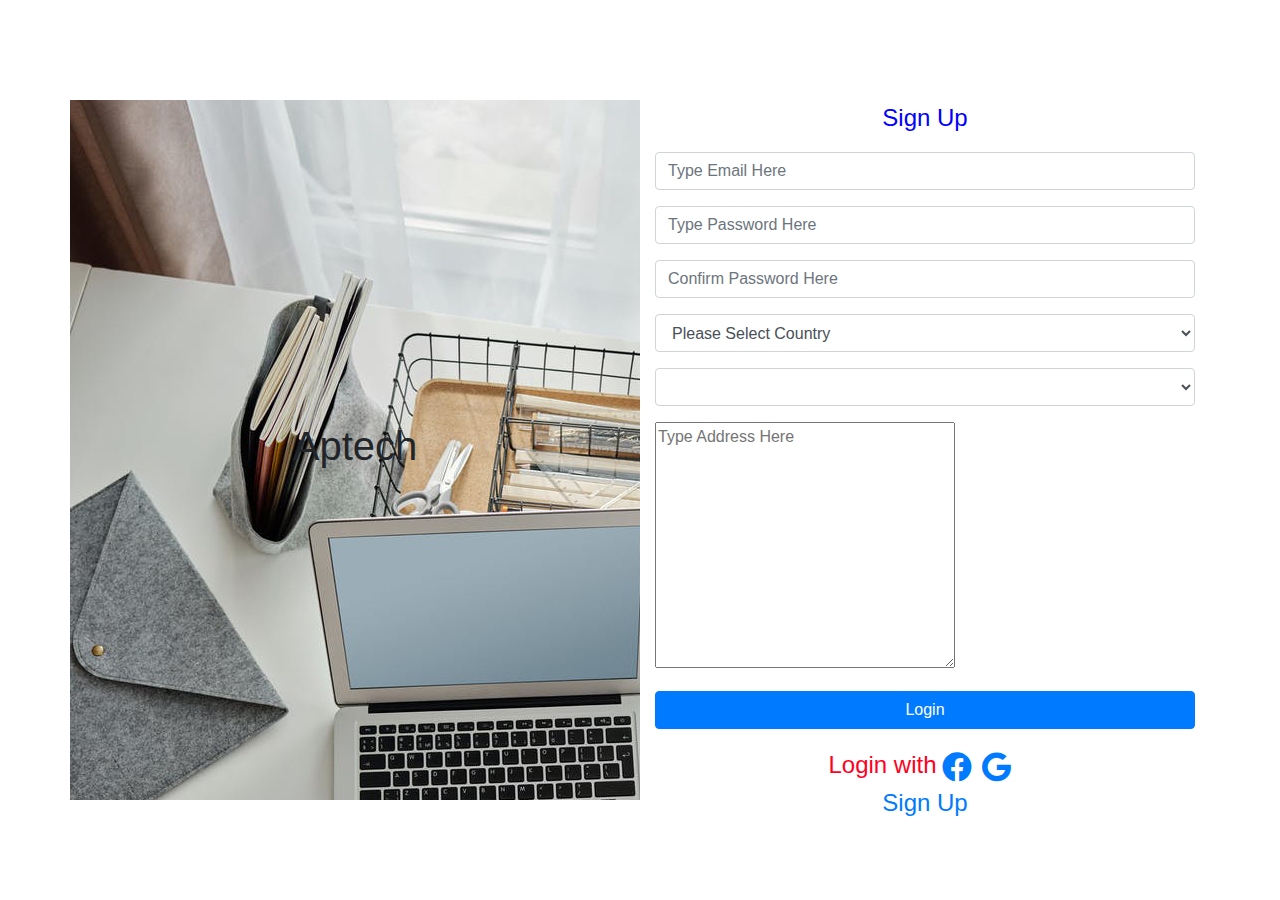
<file: signup.html>
<!DOCTYPE html>
<html lang="en">
<head>
    <meta charset="UTF-8">
    <meta name="viewport" content="width=device-width, initial-scale=1.0">
    <title>Document</title>

    <link rel="stylesheet" href="assets/plugins/bootstrap/css/bootstrap.min.css">
    <link rel="stylesheet" href="assets/plugins/fontawesome/css/fontawesome.min.css">
    <link rel="stylesheet" href="assets/plugins/fontawesome/css/all.min.css">
    <script src="assets/js/jquery-3.6.0.min.js"></script>
    <script>
        var employeerec=[];
        var i=0;

        function init()
        {
          $(".error").hide();
        }

        window.onload=init;

        function validate()
        {
          var con=confirm("Do you want to submit this record");

          if (con==true)
          {
            var id=$("#email").val();
            var pwd=$("#pwd").val();
            var cpwd=$("#cpwd").val();
            var error=false;

            if (id=="")
            {
              //alert("Email must be entered");
              $("#emailError").show();
              $("#email").focus();
              error=true;
            }

            if (pwd=="")
            {
              //alert("password must be entered");
              $("#pwdError").show();
              $("#pwd").focus();
              error=true;
            }

            if (cpwd=="")
            {
              //alert("Confirm password must be entered");
              $("#cpwdError1").show();
              $("#cpwd").focus();
              error=true;
            }

            if (pwd!=cpwd)
            {
             // alert("password and confirm password must be same");
              $("#cpwdError").show();
              $("#cpwd").focus();
              error=true;
            }

            //record saving
            if (error==false)
            {
              var employee={};
              employee.email=$("#email").val();
              employee.pwd=$("#pwd").val();

              employeerec[i]=employee;
              i++;

              console.log(employeerec);

              alert("Your record has been saved");
            }

          }
        }

        function getCity(v)
        {
          var pakcity=["Karachi","Lahore","Islamabad"];
          var indcity=["Dehli","Mombay","Hyderabad","Kalkata"];
          
          document.getElementById("city").innerHTML="<option>Please select city</option>";

          if (v==1)
          {
            for (var i=0; i<=2; i++)
                document.getElementById("city").innerHTML+="<option>"+pakcity[i]+"</option>";
          }

          if (v==2)
          {
            for (var i=0; i<=3; i++)
            document.getElementById("city").innerHTML+="<option>"+indcity[i]+"</option>";
          }

        }
    </script>
</head>
<body>
    
    <div class="container">
        <div class="row" style="margin-top: 100px; height: 70%;">

           <div class="col-md-6" style="
            height: 700px;
           background-color: aqua;
           background-image: url(assets/img/login.jpg);
           padding: 10px;
           display: flex; align-items: center; justify-content: center;
           ">
                <h1>Aptech</h1>
           </div>
           <div class="col-md-6" style="height: 100%;">
               <p style="text-align: center; font-size:x-large; color: blue;">
                   Sign Up
               </p>
               <p style="text-align: center; font-size:x-large; color: rgb(255, 0, 34);">
                <span id="msg"></span>
               </p>
               <p>
                   <form action="">
                      <div class="form-group">
                        <input id="email" class="form-control" type="text" placeholder="Type Email Here">
                        <span style="color: red;" class="error" id="emailError">* Email must be entered</span>
                      </div>
                      <div class="form-group">
                        <input id="pwd" class="form-control" type="password" placeholder="Type Password Here">
                        <span style="color: red;" class="error" id="pwdError">* Password must be entered</span>
                      </div>
                      <div class="form-group">
                        <input id="cpwd" class="form-control" type="password" placeholder="Confirm Password Here">
                        <span style="color: red;" class="error" id="cpwdError1">* Confirm Password must be entered</span>
                        <span style="color: red;" class="error" id="cpwdError">* Password and Confirm Password must be same</span>
                      </div>
                      <div class="form-group">
                        <select id="country" class="form-control" onchange="getCity(value)">
                          <option value="-1">Please Select Country</option>
                           <option value="1">Pakistan</option>
                           <option value="2">India</option>
                           <option value="3">UAE</option>
                        </select>
                       </div>
                      <div class="form-group">
                        <select id="city" class="form-control">
                            
                        </select>
                      </div>
                      <div class="form-group">
                       <textarea name="" id="address" cols="30" rows="10"  placeholder="Type Address Here"></textarea>
                      </div>
                      <div class="form-group">
                        <input class="btn btn-primary btn-block" type="button" value="Login" onclick="validate()">
                      </div>
                   </form>
               </p>
               <div style="display: flex; align-items: center; justify-content: center;">
                   
                <span style="text-align: center; font-size:x-large; color: rgb(255, 0, 34); margin-right: 5px;">Login with</span>
              
                       <a href="http://google.com" style="font-size: 30px; width: 40px; height: 40px;">
                        <i class="fab fa-facebook"></i>
                       </a>
                      <a href="http://google.com" style="font-size: 30px; width: 40px; height: 40px;">
                     <i class="fab fa-google"></i>
                    </a>
                </div>
                <span style="display:flex; justify-content: center; align-items:center; font-size:x-large; color: green;">
              
              <a href="signup.html">Sign Up</a>
              </span>
           </div>
        </div>
    </div>
</body>
</html>
</file>
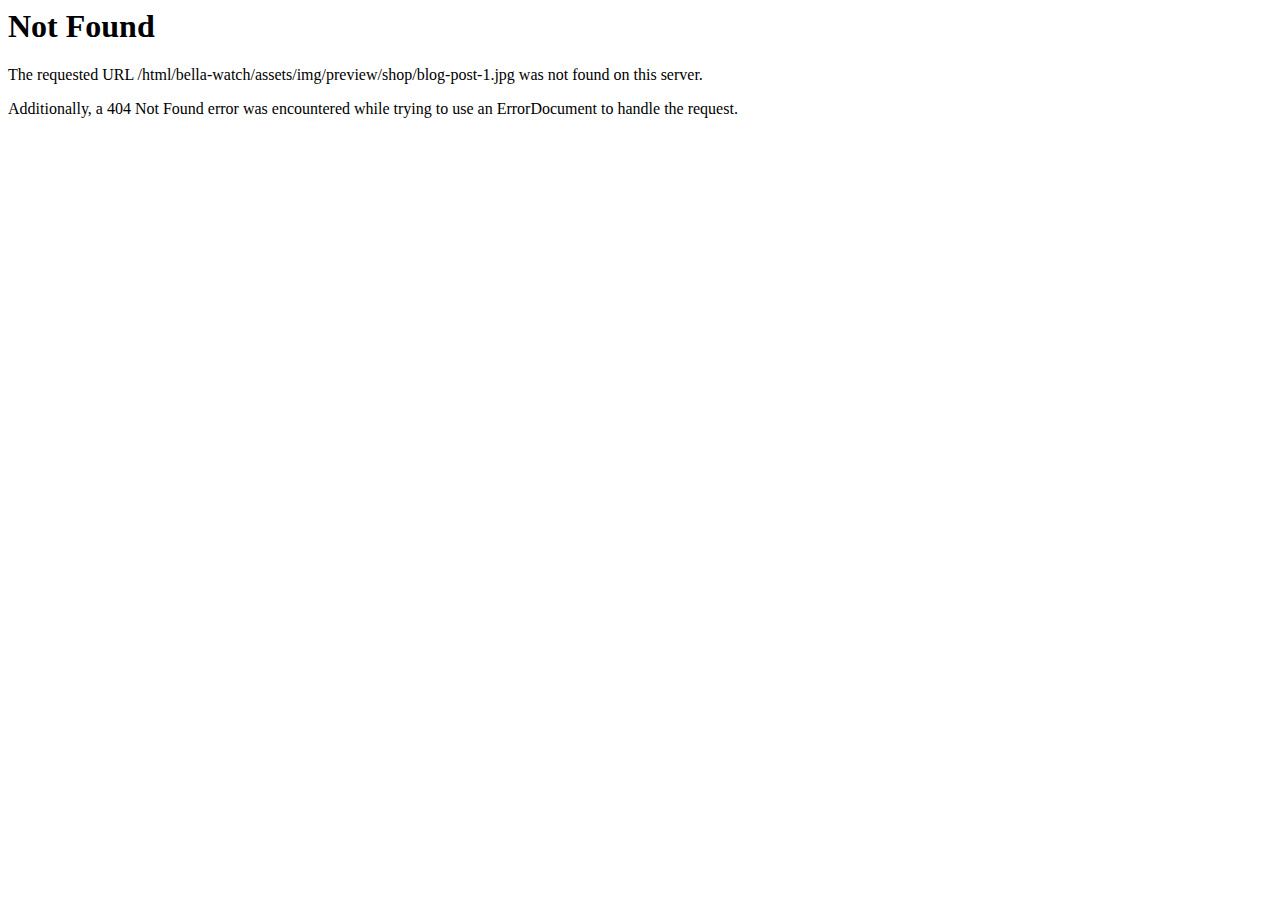
<file: assets/img/shop/blog-post-1.html>
<!DOCTYPE HTML PUBLIC "-//IETF//DTD HTML 2.0//EN">
<html><head>
<title>404 Not Found</title>
</head><body>
<h1>Not Found</h1>
<p>The requested URL /html/bella-watch/assets/img/preview/shop/blog-post-1.jpg was not found on this server.</p>
<p>Additionally, a 404 Not Found
error was encountered while trying to use an ErrorDocument to handle the request.</p>
</body></html>
</file>
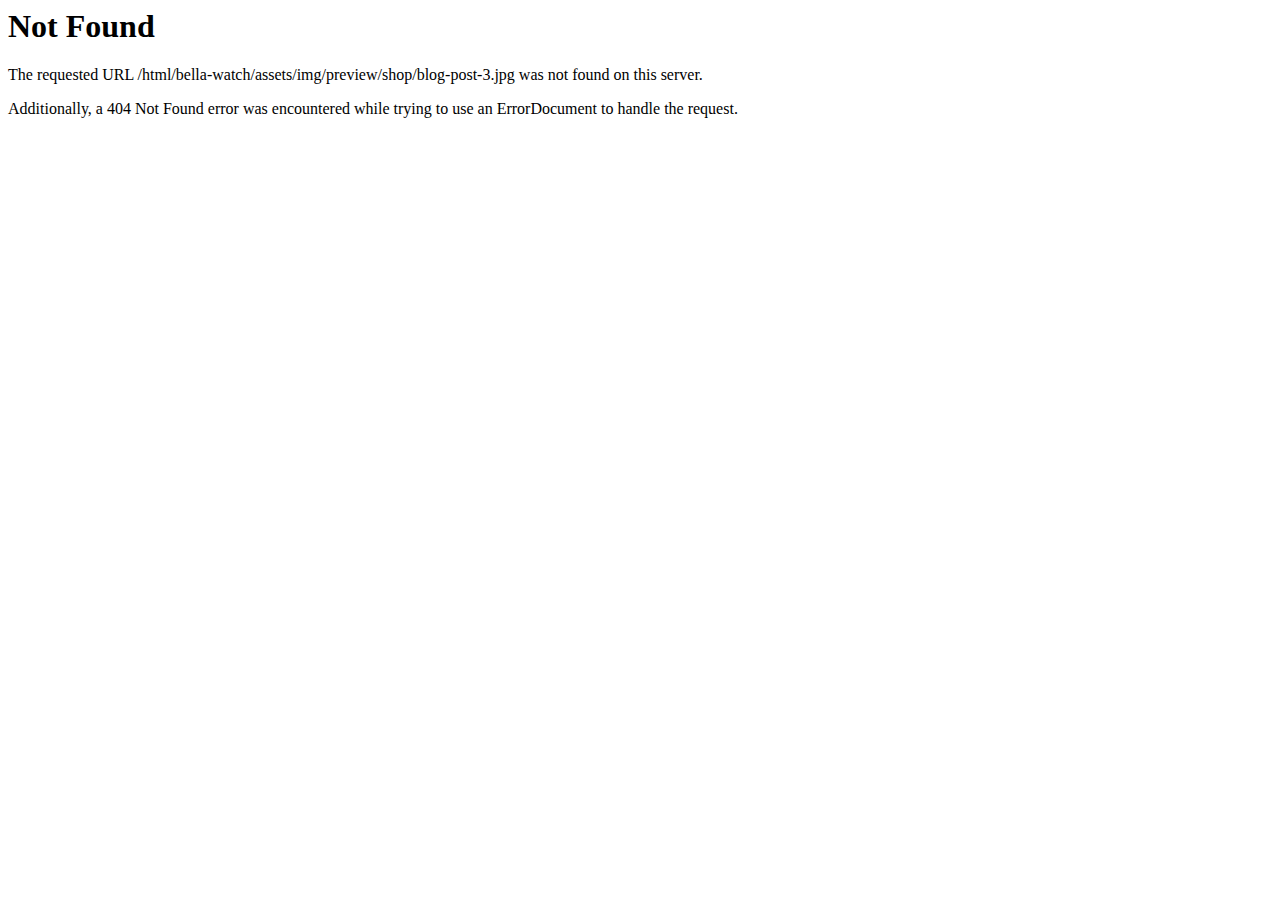
<file: assets/img/shop/blog-post-3.html>
<!DOCTYPE HTML PUBLIC "-//IETF//DTD HTML 2.0//EN">
<html><head>
<title>404 Not Found</title>
</head><body>
<h1>Not Found</h1>
<p>The requested URL /html/bella-watch/assets/img/preview/shop/blog-post-3.jpg was not found on this server.</p>
<p>Additionally, a 404 Not Found
error was encountered while trying to use an ErrorDocument to handle the request.</p>
</body></html>
</file>
